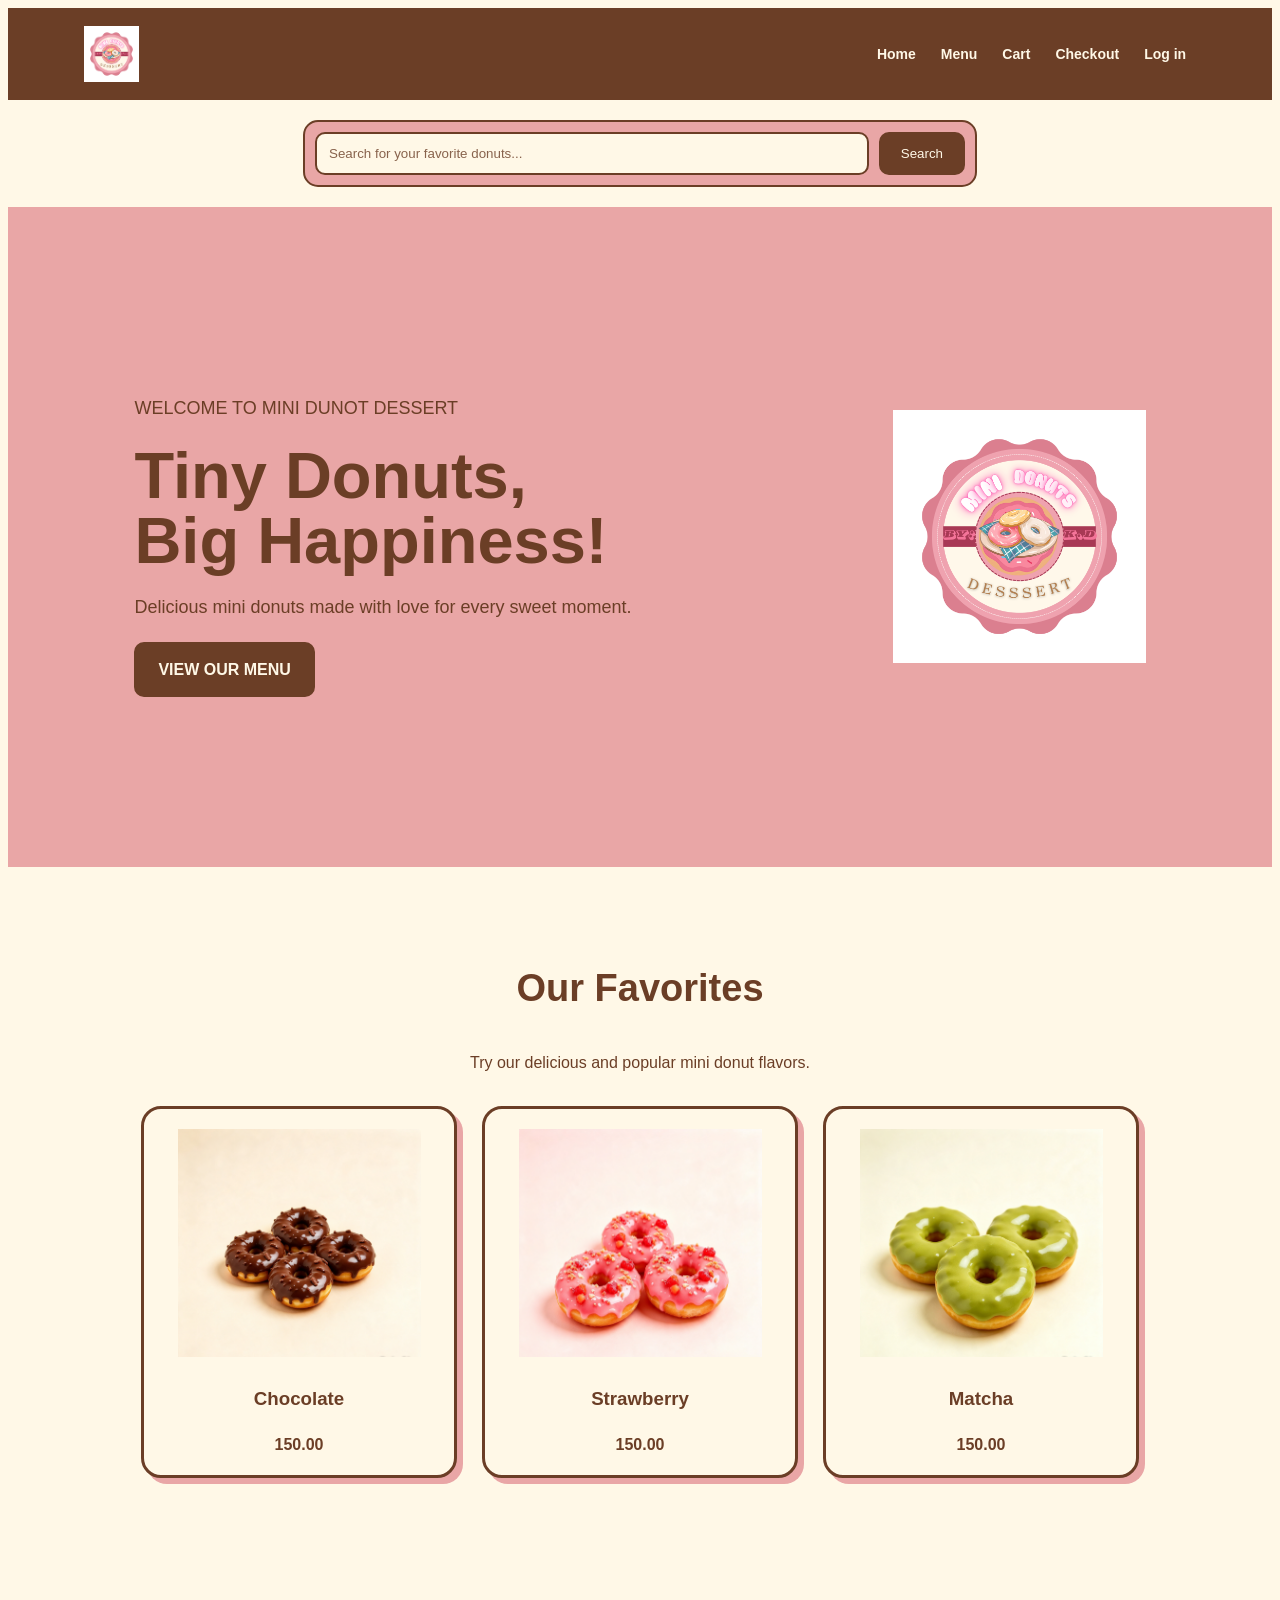
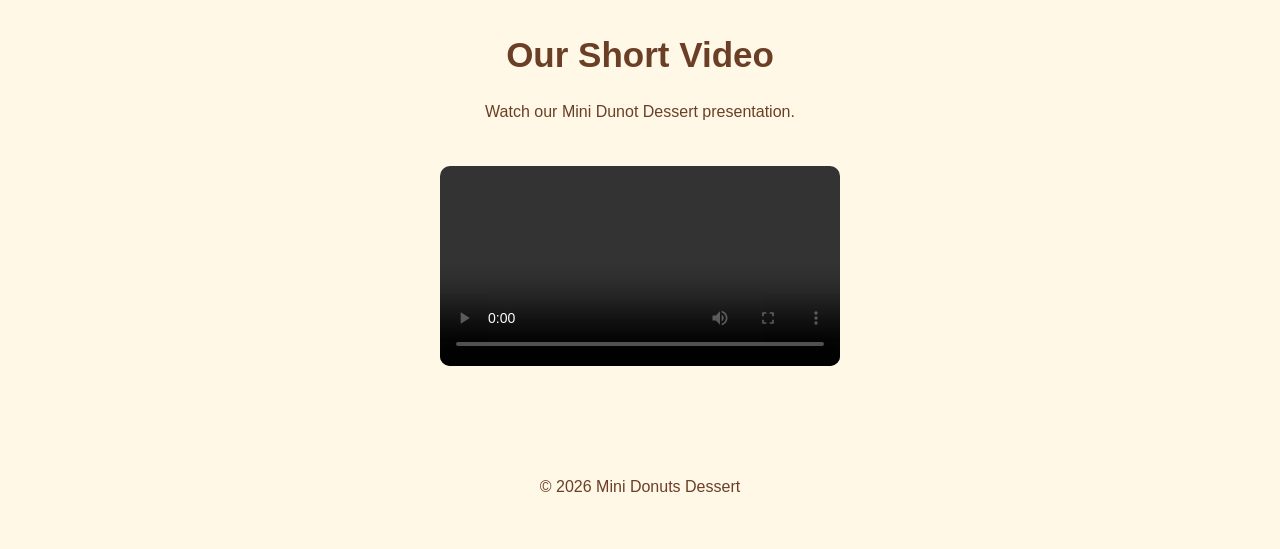
<file: index.html>
<!DOCTYPE html>
<html lang="en">
<head>
    <meta charset="UTF-8">
    <meta name="viewport" content="width=device-width, initial-scale=1.0">

    <title>Mini Donuts  Dessert</title>
    <link rel="stylesheet" href="style.css">
</head>

<body>

<header>

    <img src="logo.png" width="5%" height="5%">
    </div>

    <nav>
        <a href="index.html">Home</a>
        <a href="product.html">Menu</a>
        <a href="cart.html">Cart</a>
        <a href="checkout.html">Checkout</a>
         <a href="log in.html">Log in</a>
        
    </nav>

</header>
<section class="search-section">
    <form class="search-box" action="product.html" method="get">
        <input
            type="search"
            name="search"
            placeholder="Search for your favorite donuts..."
            aria-label="Search for donuts"
        >
        <button type="submit">Search</button>
    </form>
</section>

<section class="hero">

    <div class="hero-text">

        <p class="welcome">
            WELCOME TO MINI DUNOT DESSERT
        </p>

        <h1>
            Tiny Donuts,<br>
            Big Happiness!
        </h1>

        <p>
            Delicious mini donuts made with love
            for every sweet moment.
        </p>

        <a href="product.html" class="button">
            VIEW OUR MENU
        </a>

    </div>
<img src="logo.png" width="25%" height="25%">

</section>
<section class="section">

    <h2>Our Favorites</h2>

    <p class="subtitle">
        Try our delicious and popular mini donut flavors.
    </p>

    <div class="favorite-container">
        <div class="favorite-card">
            <img src="chocolate.png" width="90%" height="70%">

            <h3>Chocolate</h3>
        
            <strong>150.00</strong>

        </div>
        <div class="favorite-card">

         <img src="strawberry.png" width="90%" height="70%">
            <h3>Strawberry</h3>


            <strong>150.00</strong>

        </div>
        <div class="favorite-card">
          <img src="macha.png" width="90%" height="70%">

            <h3>Matcha</h3>
        
            <strong>150.00</strong>
        </div>
    </div>
</section>

<section class="video-section">

    <h2>Our Short Video</h2>

    <p>
        Watch our Mini Dunot Dessert presentation.
    </p>

    <video controls autoplay>

        <source
            src="donuts.mp4"
            type="video/mp4">
    </video>

</section>
<footer>

    <p>
        © 2026 Mini Donuts Dessert
    </p>

</footer>

</body>
</html>
</file>
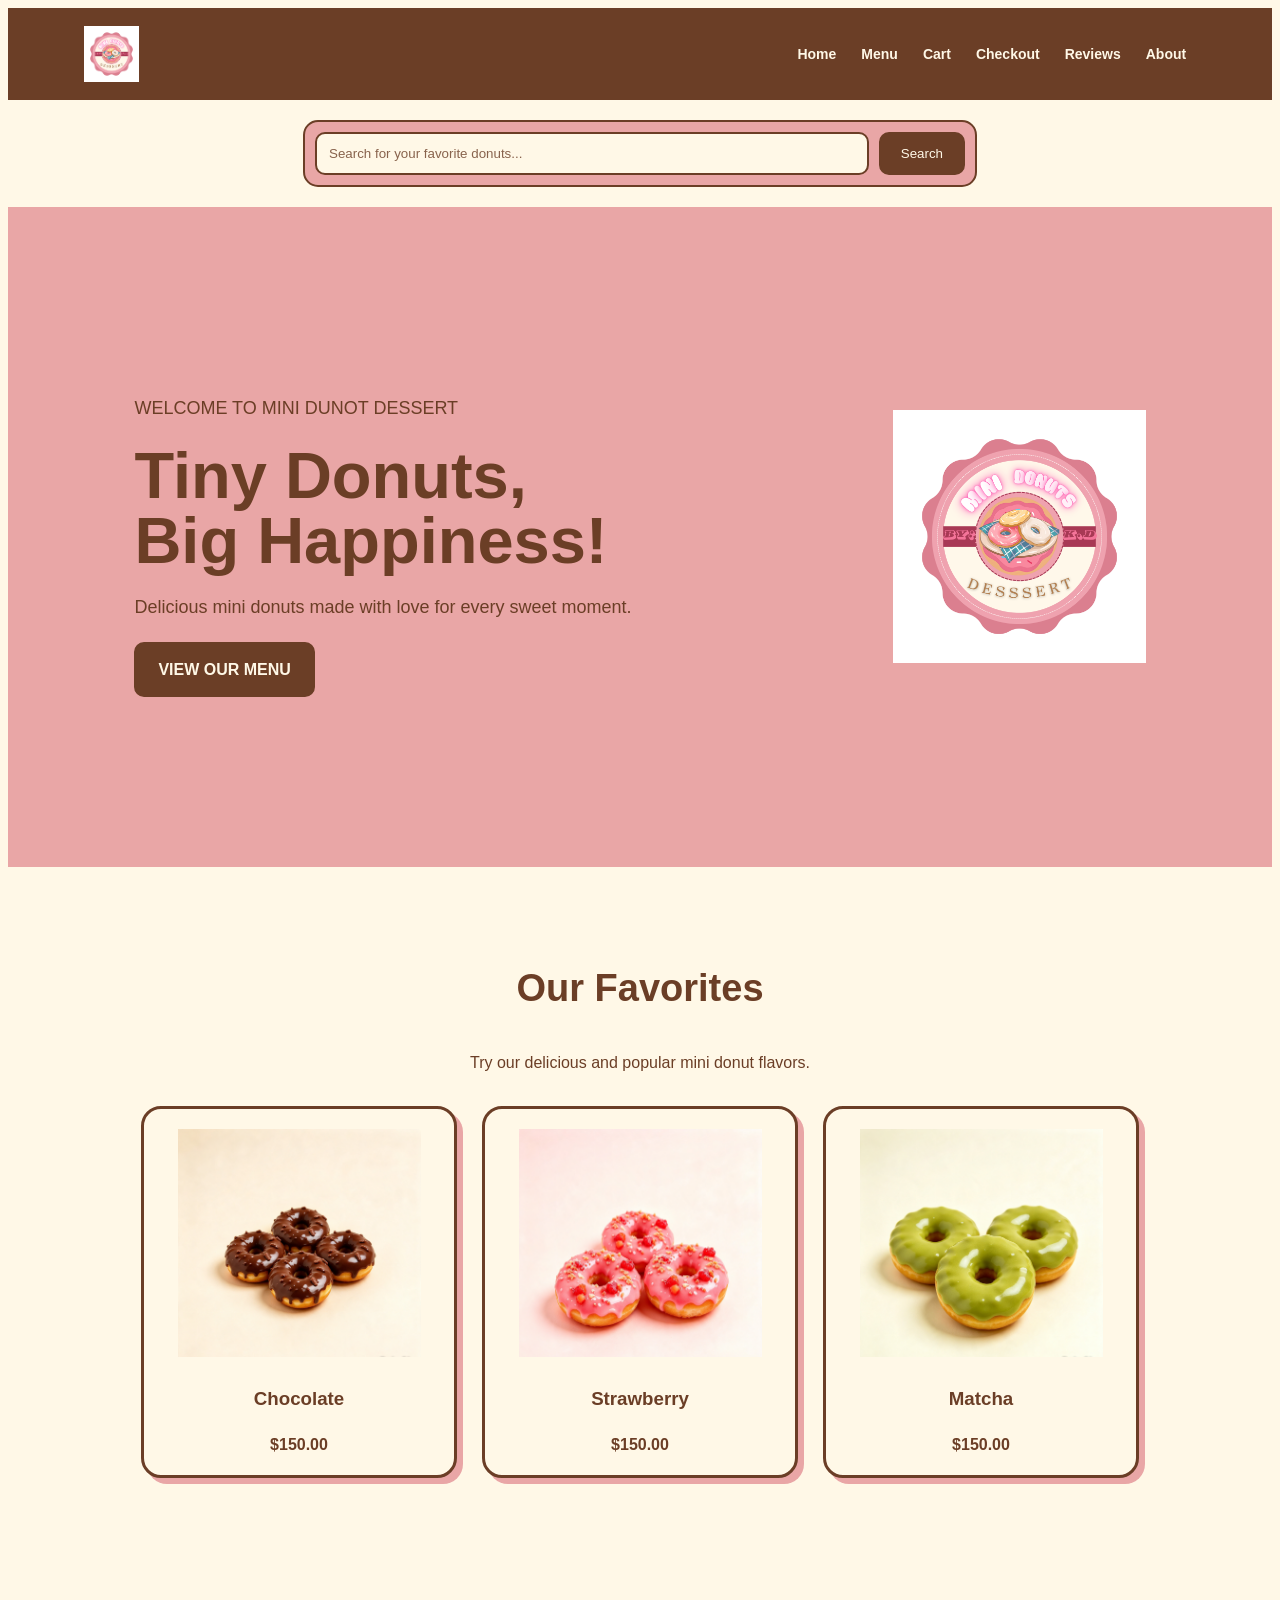
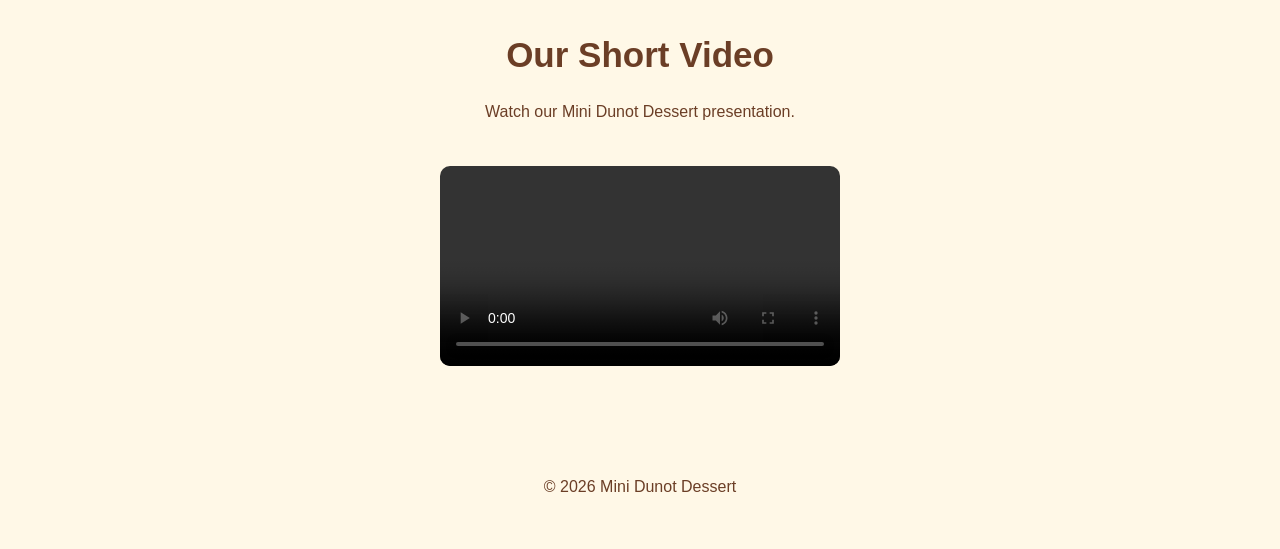
<file: DologuinBusinessWeb/index.html>
<!DOCTYPE html>
<html lang="en">
<head>
    <meta charset="UTF-8">
    <meta name="viewport" content="width=device-width, initial-scale=1.0">

    <title>Mini Dunot Dessert</title>

    <link rel="stylesheet" href="style.css">
</head>

<body>

<header>

    <img src="image/logo.png" width="5%" height="5%">
    </div>

    <nav>
        <a href="index.html">Home</a>
        <a href="product.html">Menu</a>
        <a href="cart.html">Cart</a>
        <a href="checkout.html">Checkout</a>
        <a href="review.html">Reviews</a>
        <a href="about.html">About</a>
        
    </nav>

</header>
<section class="search-section">
    <form class="search-box" action="product.html" method="get">
        <input
            type="search"
            name="search"
            placeholder="Search for your favorite donuts..."
            aria-label="Search for donuts"
        >
        <button type="submit">Search</button>
    </form>
</section>

<section class="hero">

    <div class="hero-text">

        <p class="welcome">
            WELCOME TO MINI DUNOT DESSERT
        </p>

        <h1>
            Tiny Donuts,<br>
            Big Happiness!
        </h1>

        <p>
            Delicious mini donuts made with love
            for every sweet moment.
        </p>

        <a href="product.html" class="button">
            VIEW OUR MENU
        </a>

    </div>
<img src="image/logo.png" width="25%" height="25%">

</section>
<section class="section">

    <h2>Our Favorites</h2>

    <p class="subtitle">
        Try our delicious and popular mini donut flavors.
    </p>

    <div class="favorite-container">
        <div class="favorite-card">
            <img src="image/chocolate.png" width="90%" height="70%">

            <h3>Chocolate</h3>
        
            <strong>$150.00</strong>

        </div>
        <div class="favorite-card">

         <img src="image/strawberry.png" width="90%" height="70%">
            <h3>Strawberry</h3>


            <strong>$150.00</strong>

        </div>
        <div class="favorite-card">
          <img src="image/macha.png" width="90%" height="70%">

            <h3>Matcha</h3>
        
            <strong>$150.00</strong>
        </div>
    </div>
</section>

<section class="video-section">

    <h2>Our Short Video</h2>

    <p>
        Watch our Mini Dunot Dessert presentation.
    </p>

    <video controls autoplay>

        <source
            src="video/donuts.mp4"
            type="video/mp4">
    </video>

</section>
<footer>

    <p>
        © 2026 Mini Dunot Dessert
    </p>

</footer>

</body>
</html>
</file>
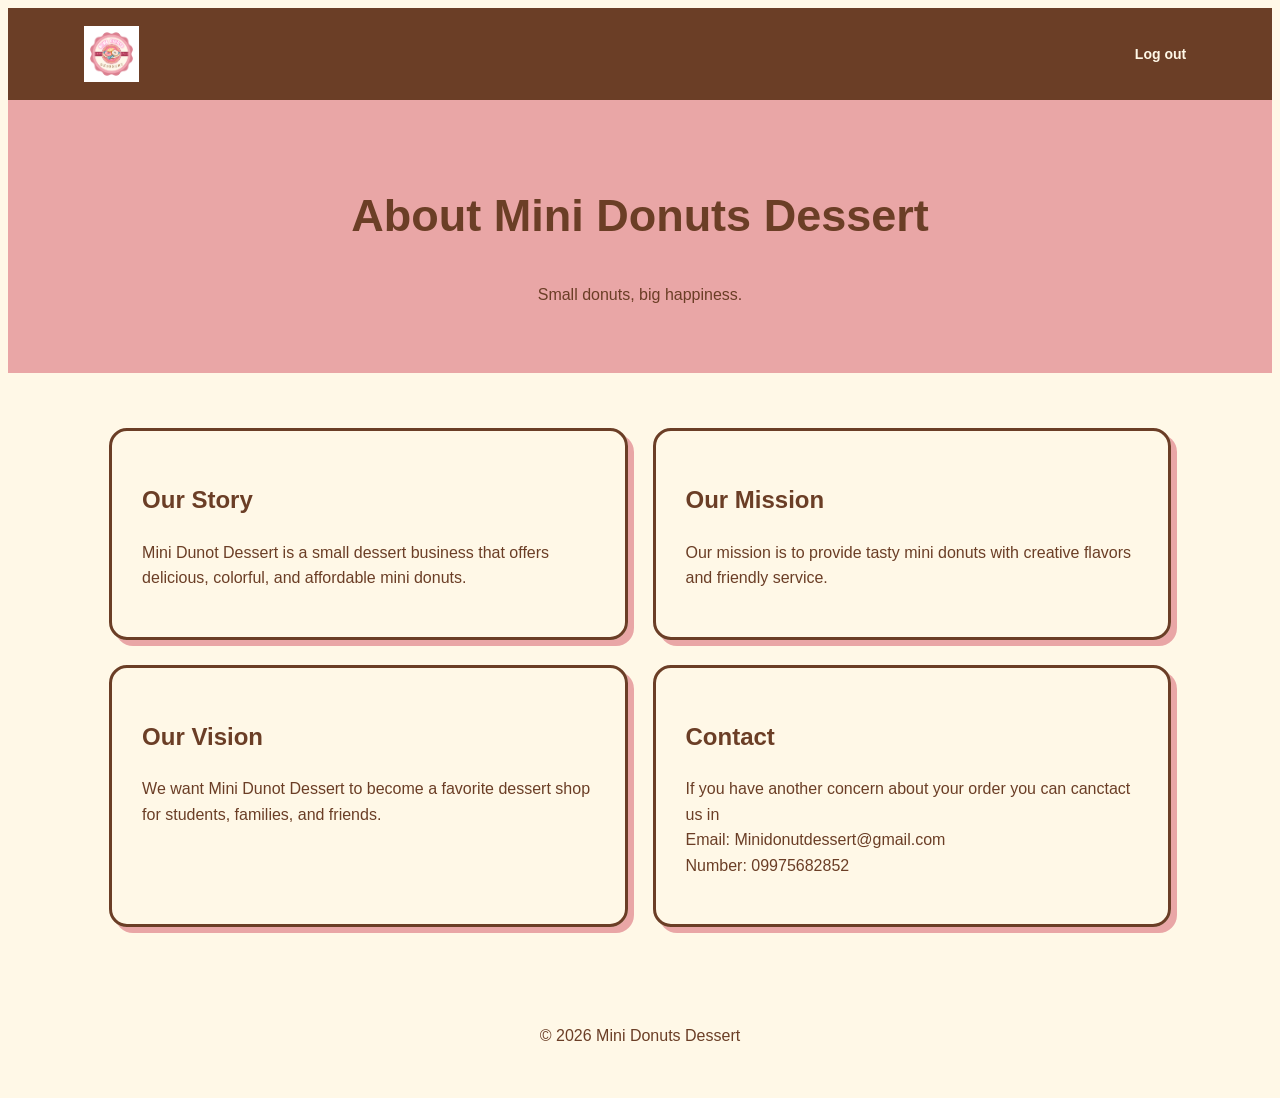
<file: about.html>
<!DOCTYPE html>
<html lang="en">
<head>
    <meta charset="UTF-8">
    <meta name="viewport" content="width=device-width, initial-scale=1.0">
    <title> Mini Donuts  Dessert</title>
    <link rel="stylesheet"
          href="style.css">
</head>
<body>
<header>

   <img src="logo.png" width="5%" height="5%">
    <nav>

        <a href="index.html">Log out</a>
    </nav>

</header>

<div class="page-title">

    <h1>About Mini Donuts  Dessert</h1>

    <p>Small donuts, big happiness.</p>

</div>

<section class="about">
    <div class="about-card">
        <h2>Our Story</h2>
        <p>
            Mini Dunot Dessert is a small dessert
            business that offers delicious,
            colorful, and affordable mini donuts.
        </p>

    </div>
    <div class="about-card">
        <h2>Our Mission</h2>
        <p>
            Our mission is to provide tasty mini
            donuts with creative flavors and
            friendly service.
        </p>
    </div>

    <div class="about-card">
        <h2>Our Vision</h2>
        <p>
            We want Mini Dunot Dessert to become
            a favorite dessert shop for students,
            families, and friends.
        </p>

    </div>

    <div class="about-card">
        <h2>Contact</h2>

        <p>
            If you have another concern about your order you can canctact us in
           <br>Email: Minidonutdessert@gmail.com</br>
            Number: 09975682852
        </p>

    </div>

</section>
<footer>

    <p>
        © 2026 Mini Donuts  Dessert
    </p>

</footer>

</body>
</html>
</file>
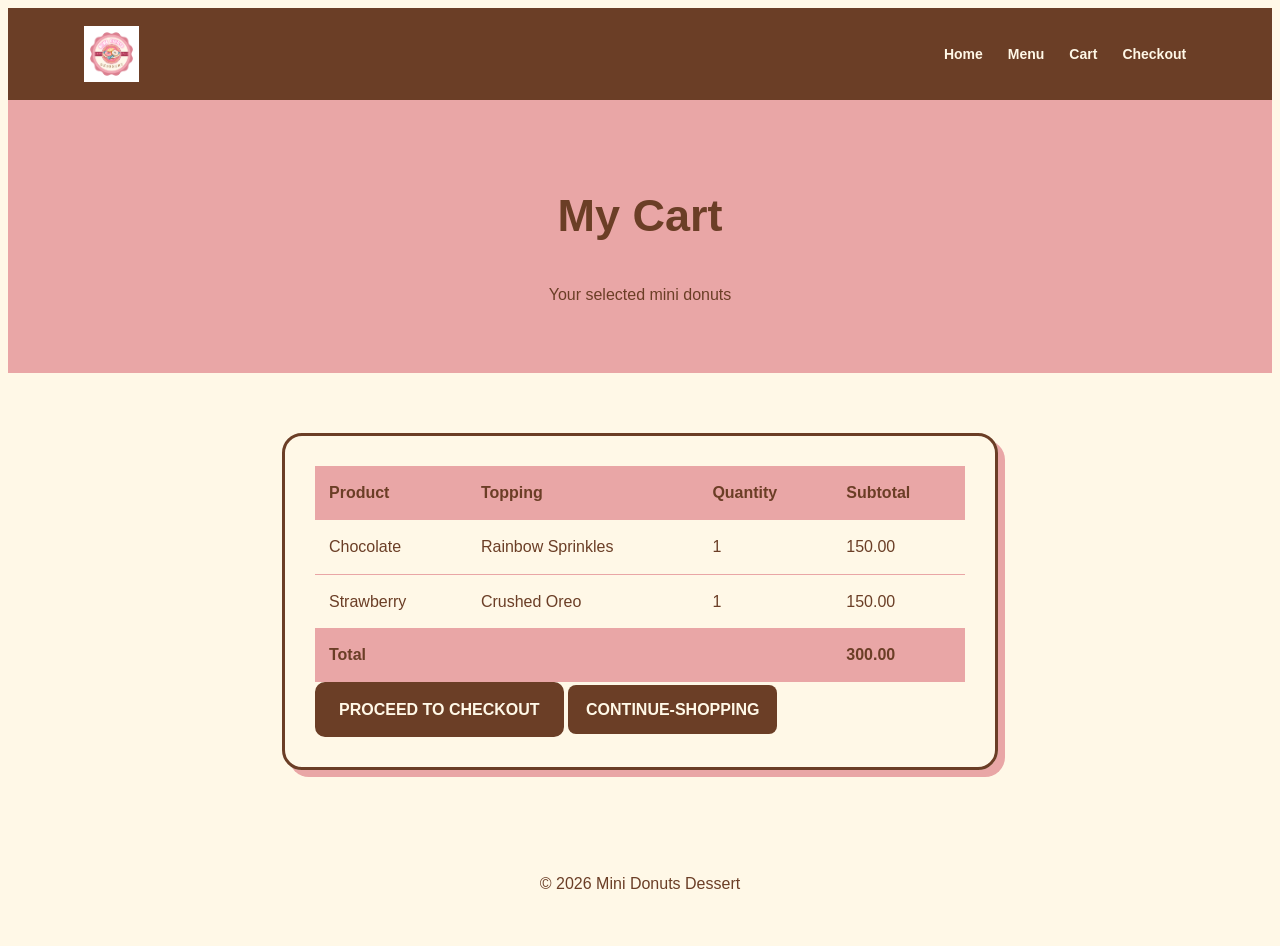
<file: cart.html>
<!DOCTYPE html>
<html lang="en">
<head>
    <meta charset="UTF-8">
    <meta name="viewport"
          content="width=device-width, initial-scale=1.0">
    <title> Mini Donuts Dessert</title>
    <link rel="stylesheet"
          href="style.css">

</head>

<body>

<header>

    <img src="logo.png" width="5%" height="5%">

    <nav>

        <a href="index.html">Home</a>
        <a href="product.html">Menu</a>
        <a href="cart.html">Cart</a>
        <a href="checkout.html">Checkout</a>
       

    </nav>

</header>


<div class="page-title">

    <h1>My Cart</h1>

    <p>Your selected mini donuts</p>

</div>

<section class="cart-box">
    <div class="table-wrap">
            <table>
                <thead>
                    <tr>
                        <th>Product</th>
                        <th>Topping</th>
                        <th>Quantity</th>
                        <th>Subtotal</th>
                    </tr>
                </thead>
                <tbody>
                    <tr>
                        <td>Chocolate</td>
                        <td> Rainbow Sprinkles</td>
                        <td>1</td>
                        <td>150.00</td>
                    </tr>
                    <tr>
                        <td>Strawberry</td>
                        <td>Crushed Oreo</td>
                        <td>1</td>
                        <td>150.00</td>
                    </tr>
                </tbody>
                <tfoot>
                    <tr>
                        <th colspan="3">Total</th>
                        <th>300.00</th>
                    </tr>
                </tfoot>
            </table>
        </div>


    </div>
    <a href="checkout.html"
       class="button">

       PROCEED TO CHECKOUT

    </a>
<a href="product.html" class="continue-shopping">CONTINUE-SHOPPING</a>
</section>
<footer>

    <p>
        © 2026 Mini Donuts Dessert
    </p>

</footer>

</body>
</html>
</file>
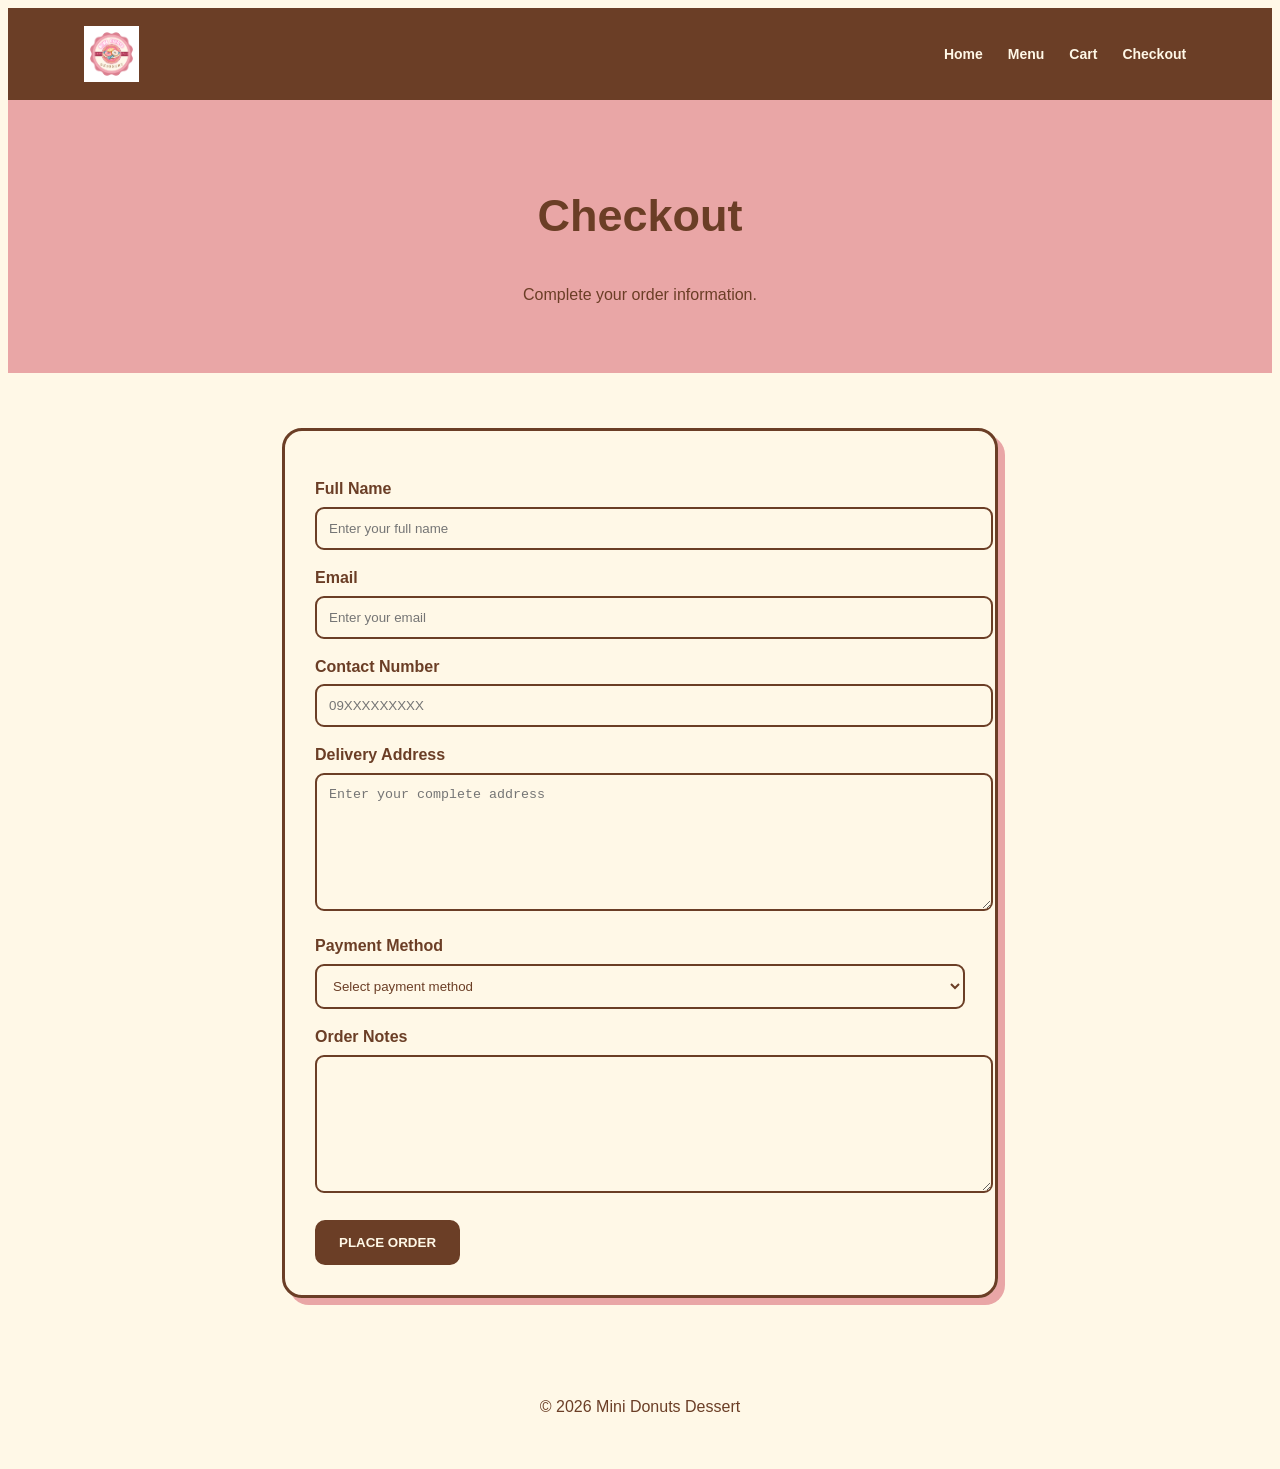
<file: checkout.html>
<!DOCTYPE html>
<html lang="en">
<head>
    <meta charset="UTF-8">
    <meta name="viewport"
          content="width=device-width, initial-scale=1.0">
    <title>Mini Donuts  Dessert</title>

    <link rel="stylesheet"
          href="style.css">
</head>
<body>
<header>

    <img src="logo.png" width="5%" height="5%">

    <nav>
        <a href="index.html">Home</a>
        <a href="product.html">Menu</a>
        <a href="cart.html">Cart</a>
        <a href="checkout.html">Checkout</a>
        
    </nav>

</header>


<div class="page-title">

    <h1>Checkout</h1>

    <p>Complete your order information.</p>

</div>
<section class="form-box">

    <form action="review.html">

        <label>
            Full Name
        </label>

        <input type="text"
               placeholder="Enter your full name"
               required>

        <label>
            Email
        </label>

        <input type="email"
               placeholder="Enter your email"
               required>

        <label>
            Contact Number
        </label>

        <input type="tel"
               placeholder="09XXXXXXXXX"
               required>


        <label>
            Delivery Address
        </label>

        <textarea
            placeholder="Enter your complete address"
            required></textarea>

        <label>
            Payment Method
        </label>

        <select required>

            <option value="">
                Select payment method
            </option>

            <option>
                Cash on Delivery
            </option>

            <option>
                GCash
            </option>

            <option>
                Bank Transfer
            </option>

        </select>


        <label>
            Order Notes
        </label>

        <textarea
            placeholder="Optional notes">
        </textarea>
        <button type="submit"
                class="button">

            PLACE ORDER

        </button>

    </form>
</section>
<footer>

    <p>
        © 2026 Mini Donuts  Dessert
    </p>

</footer>

</body>
</html>
</file>
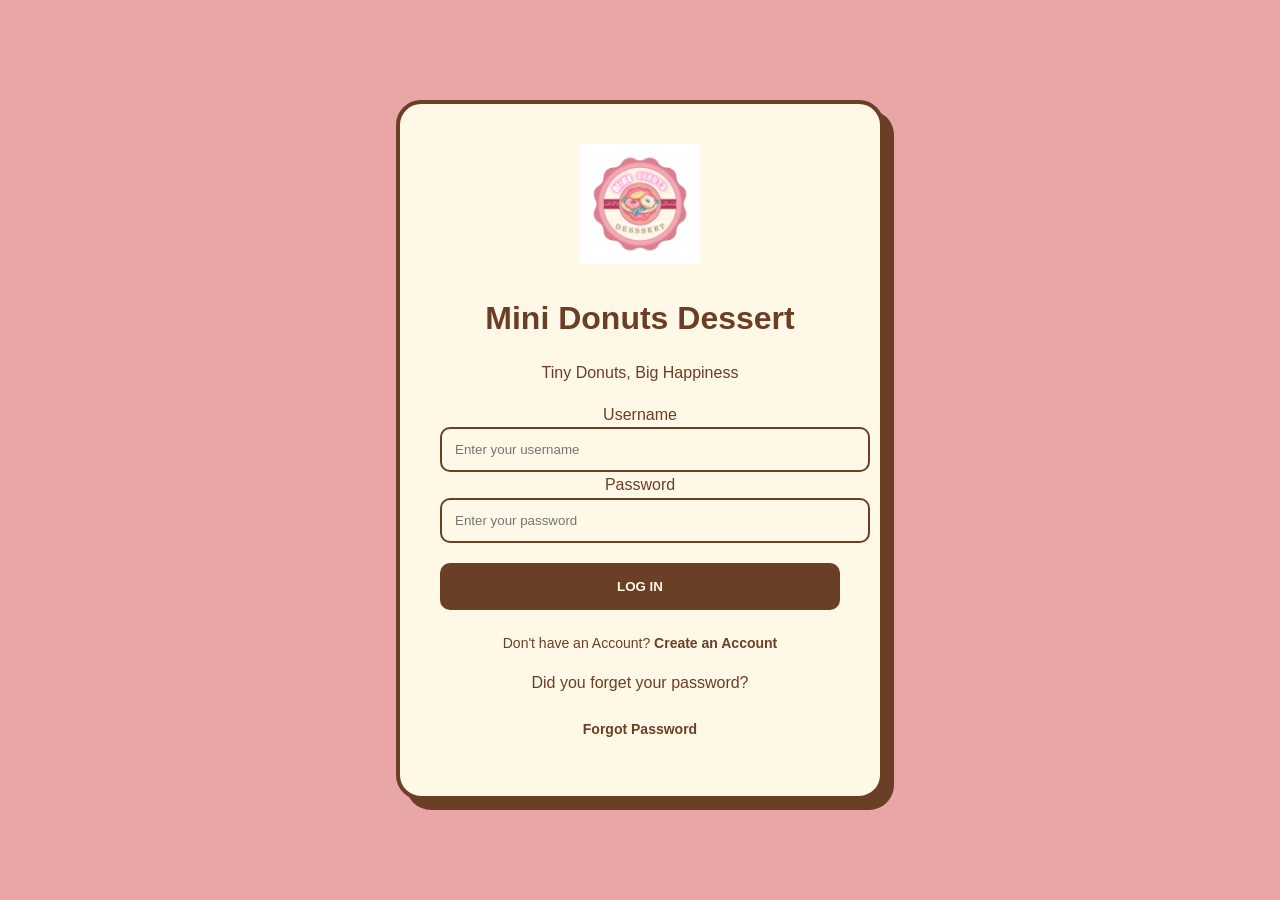
<file: log in.html>
<!DOCTYPE html>
<html lang="en">
<head>
    <meta charset="UTF-8">
    <meta name="viewport" content="width=device-width, initial-scale=1.0">
    <title> Mini Donuts  Dessert</title>
    <link rel="stylesheet" href="style.css">
</head>

<body class="login-page">
    
    <div class="login-box">

        <img src="logo.png" width="30%" height="30%">
        <h1>Mini Donuts Dessert</h1>
        <p>Tiny Donuts, Big Happiness</p>

        <form action="index.html">
            <label>Username</label>
            <input type="text" placeholder="Enter your username" required>

            <label>Password</label>
            <input type="password" placeholder="Enter your password" required>
            

            <button type="submit">LOG IN</button>

        </form>
        <p class="create">
            Don't have an Account?
    <a href="create-account.html">Create an Account</a>
    <p>Did you forget your password?
        <p class="create">
    <a href="create-account.html">Forgot Password</a></p>
        </p>
        </p>
        

    </div>

</body>
</html>
</file>
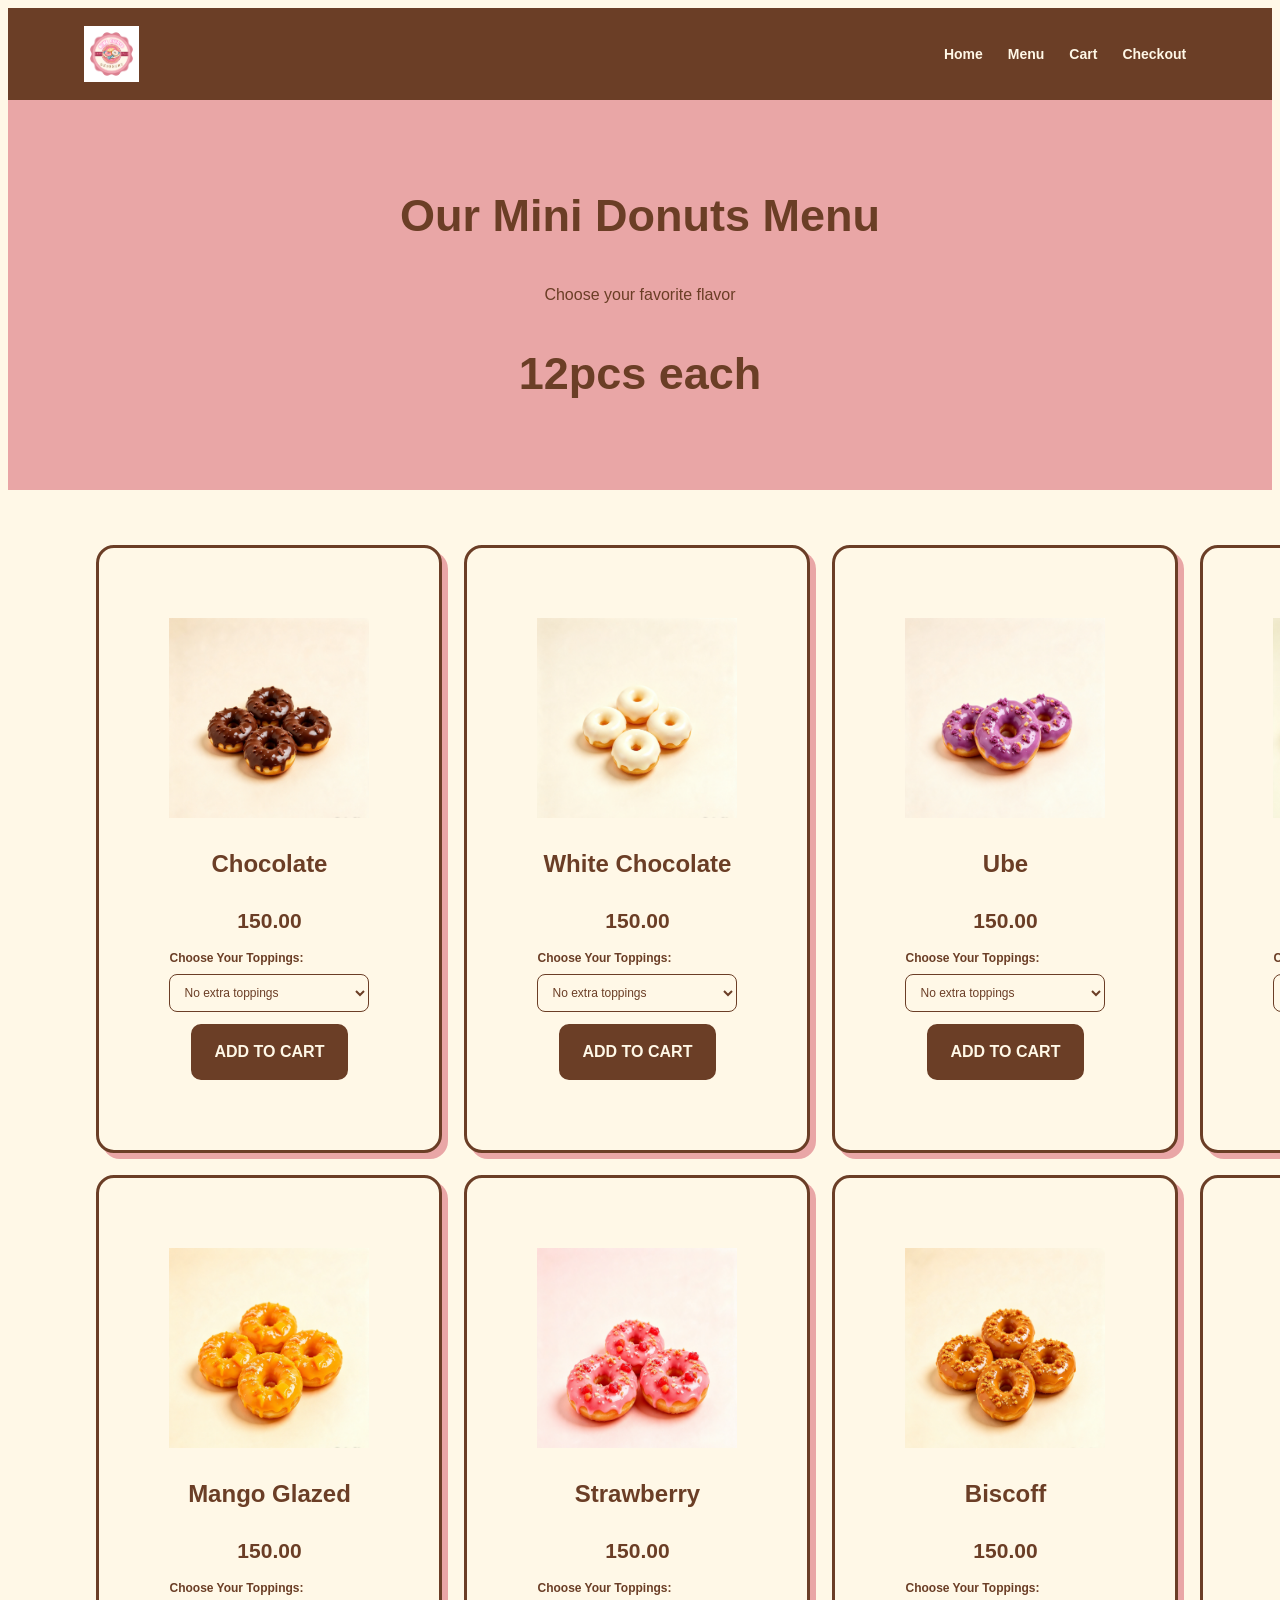
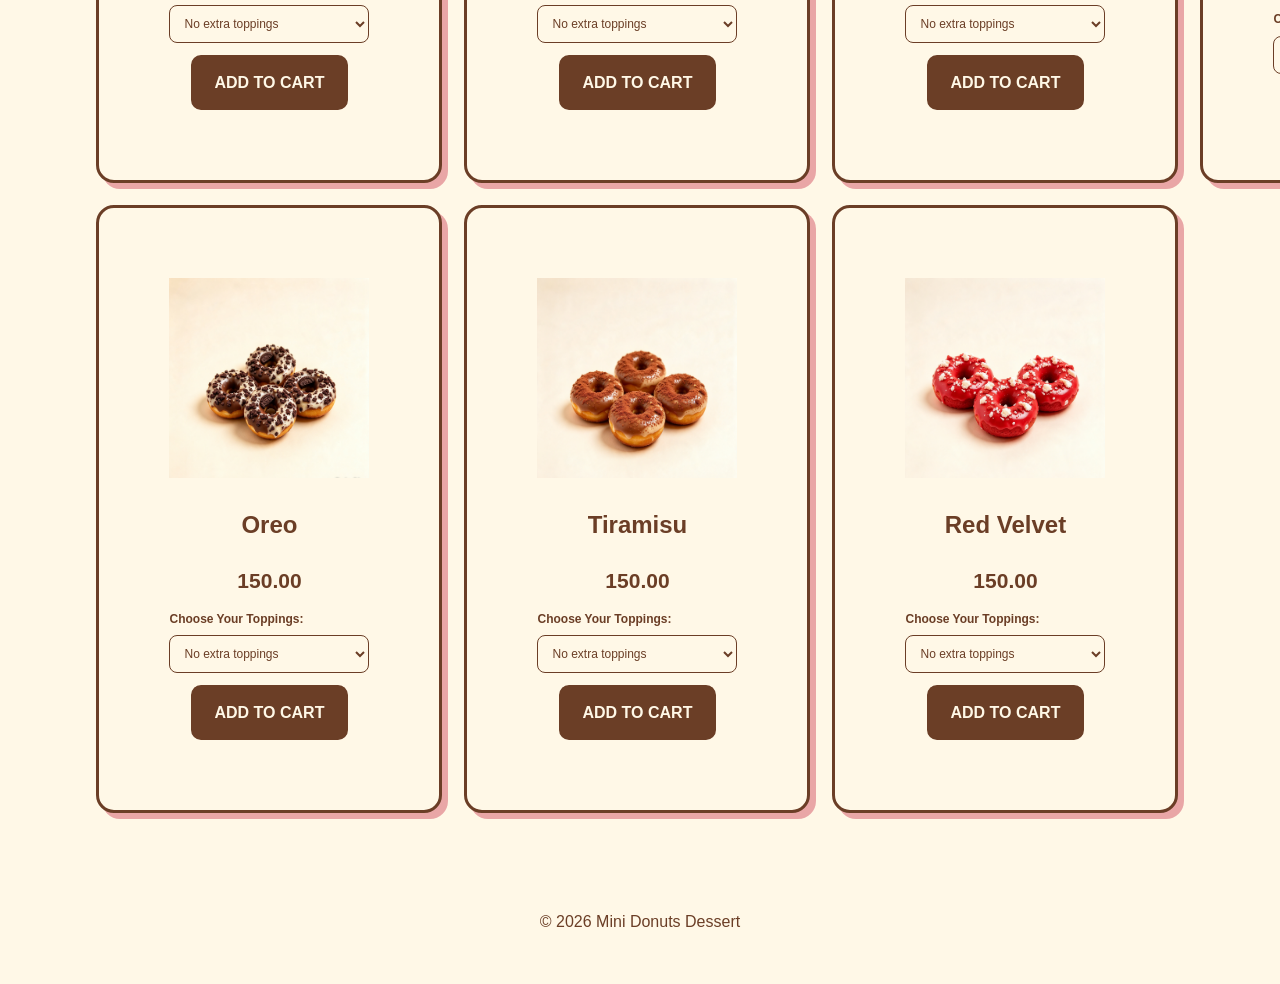
<file: product.html>
<!DOCTYPE html>
<html lang="en">
<head>

    <meta charset="UTF-8">

    <meta name="viewport"
          content="width=device-width, initial-scale=1.0">

    <title>Mini Donuts  Dessert</title>

    <link rel="stylesheet"
          href="style.css">

</head>

<body>

<header>

    <img src="logo.png" width="5%" height="5%">
    <nav>

        <a href="index.html">Home</a>
        <a href="product.html">Menu</a>
        <a href="cart.html">Cart</a>
        <a href="checkout.html">Checkout</a>
        
    </nav>

</header>


<div class="page-title">

    <h1>Our Mini Donuts Menu</h1>
    <p>
        Choose your favorite flavor
    </p>
<h1>12pcs each</h1>
</div>

<section class="products">
    <div class="product-card">
        <img src="chocolate.png" width="200px" height="200px">
        <h2>Chocolate</h2>
        <h3>150.00</h3>
        <div class="topping-options">
    <label for="toppings-chocolate">Choose Your Toppings:</label>
    <select id="toppings-chocolate" name="toppings-chocolate">
        <option value="none">No extra toppings</option>
        <option value="sprinkles">Rainbow Sprinkles</option>
        <option value="oreo">Crushed Oreo</option>
        <option value="marshmallows">Mini Marshmallows</option>
        <option value="chips">Mini Chocolate Chips</option>
        <option value="kisses">Chocolate Kisses</option>
        <option value="drizzle">Chocolate Drizzle</option>
    </select>
</div>

        <a href="cart.html"
           class="button">
            ADD TO CART
        </a>

    </div>

    <div class="product-card">
      <img src="white chocolate.png"  width="200px" height="200px">

        <h2>White Chocolate</h2>

        <h3>150.00</h3>
          <div class="topping-options">
    <label for="toppings-chocolate">Choose Your Toppings:</label>
    <select id="toppings-chocolate" name="toppings-chocolate">
        <option value="none">No extra toppings</option>
        <option value="sprinkles">Rainbow Sprinkles</option>
        <option value="oreo">Crushed Oreo</option>
        <option value="marshmallows">Mini Marshmallows</option>
        <option value="chips">Mini Chocolate Chips</option>
        <option value="kisses">Chocolate Kisses</option>
        <option value="drizzle">Chocolate Drizzle</option>
    </select>
</div>

        <a href="cart.html"
           class="button">
            ADD TO CART
        </a>

    </div>

    <div class="product-card">
        <img src="ube.png" width="200px" height="200px"> 

        <h2>Ube</h2>
        <h3>150.00</h3>
           <div class="topping-options">
    <label for="toppings-chocolate">Choose Your Toppings:</label>
    <select id="toppings-chocolate" name="toppings-chocolate">
        <option value="none">No extra toppings</option>
        <option value="sprinkles">Rainbow Sprinkles</option>
        <option value="oreo">Crushed Oreo</option>
        <option value="marshmallows">Mini Marshmallows</option>
        <option value="chips">Mini Chocolate Chips</option>
        <option value="kisses">Chocolate Kisses</option>
        <option value="drizzle">Chocolate Drizzle</option>
    </select>
</div>

        <a href="cart.html"
           class="button">
            ADD TO CART
        </a>

    </div>
    <div class="product-card">

      <img src="macha.png" width="200px" height="200px">
        <h2>Matcha</h2>

        <h3>150.00</h3>
          <div class="topping-options">
    <label for="toppings-chocolate">Choose Your Toppings:</label>
    <select id="toppings-chocolate" name="toppings-chocolate">
        <option value="none">No extra toppings</option>
        <option value="sprinkles">Rainbow Sprinkles</option>
        <option value="oreo">Crushed Oreo</option>
        <option value="marshmallows">Mini Marshmallows</option>
        <option value="chips">Mini Chocolate Chips</option>
        <option value="kisses">Chocolate Kisses</option>
        <option value="drizzle">Chocolate Drizzle</option>
    </select>
</div>

        <a href="cart.html"
           class="button">
            ADD TO CART
        </a>

    </div>

    <div class="product-card">
       <img src="manga .png" width="200px" height="200px">
        <h2>Mango Glazed</h2>
      <h3>150.00</h3>
       <div class="topping-options">
    <label for="toppings-chocolate">Choose Your Toppings:</label>
    <select id="toppings-chocolate" name="toppings-chocolate">
        <option value="none">No extra toppings</option>
        <option value="sprinkles">Rainbow Sprinkles</option>
        <option value="oreo">Crushed Oreo</option>
        <option value="marshmallows">Mini Marshmallows</option>
        <option value="chips">Mini Chocolate Chips</option>
        <option value="kisses">Chocolate Kisses</option>
        <option value="drizzle">Chocolate Drizzle</option>
    </select>
</div>

        <a href="cart.html"
           class="button">
            ADD TO CART
        </a>

    </div>
    <div class="product-card">
       <img src="strawberry.png" width="200px" height="200px">
        <h2>Strawberry</h2>

        <h3>150.00</h3>
           <div class="topping-options">
    <label for="toppings-chocolate">Choose Your Toppings:</label>
    <select id="toppings-chocolate" name="toppings-chocolate">
        <option value="none">No extra toppings</option>
        <option value="sprinkles">Rainbow Sprinkles</option>
        <option value="oreo">Crushed Oreo</option>
        <option value="marshmallows">Mini Marshmallows</option>
        <option value="chips">Mini Chocolate Chips</option>
        <option value="kisses">Chocolate Kisses</option>
        <option value="drizzle">Chocolate Drizzle</option>
    </select>
</div>

        <a href="cart.html"
           class="button">
            ADD TO CART
        </a>

    </div>

    <div class="product-card">
       <img src="biscoff.png" width="200px" height="200px">
        <h2>Biscoff</h2>

        <h3>150.00</h3>
         <div class="topping-options">
    <label for="toppings-chocolate">Choose Your Toppings:</label>
    <select id="toppings-chocolate" name="toppings-chocolate">
        <option value="none">No extra toppings</option>
        <option value="sprinkles">Rainbow Sprinkles</option>
        <option value="oreo">Crushed Oreo</option>
        <option value="marshmallows">Mini Marshmallows</option>
        <option value="chips">Mini Chocolate Chips</option>
        <option value="kisses">Chocolate Kisses</option>
        <option value="drizzle">Chocolate Drizzle</option>
    </select>
</div>

        <a href="cart.html"
           class="button">
            ADD TO CART
        </a>

    </div>

    <div class="product-card"> 
        <img src="kitkat.png" width="50%" height="50%">
        <h2>KitKat</h2>

        <h3>150.00</h3>
            <div class="topping-options">
    <label for="toppings-chocolate">Choose Your Toppings:</label>
    <select id="toppings-chocolate" name="toppings-chocolate">
        <option value="none">No extra toppings</option>
        <option value="sprinkles">Rainbow Sprinkles</option>
        <option value="oreo">Crushed Oreo</option>
        <option value="marshmallows">Mini Marshmallows</option>
        <option value="chips">Mini Chocolate Chips</option>
        <option value="kisses">Chocolate Kisses</option>
        <option value="drizzle">Chocolate Drizzle</option>
    </select>
</div>

        <a href="cart.html"
           class="button">
            ADD TO CART
        </a>

    </div>

    <div class="product-card">
        <img src="oreo.png" width="200px" height="200px">
        <h2>Oreo</h2>

        <h3>150.00</h3>
             <div class="topping-options">
    <label for="toppings-chocolate">Choose Your Toppings:</label>
    <select id="toppings-chocolate" name="toppings-chocolate">
        <option value="none">No extra toppings</option>
        <option value="sprinkles">Rainbow Sprinkles</option>
        <option value="oreo">Crushed Oreo</option>
        <option value="marshmallows">Mini Marshmallows</option>
        <option value="chips">Mini Chocolate Chips</option>
        <option value="kisses">Chocolate Kisses</option>
        <option value="drizzle">Chocolate Drizzle</option>
    </select>
</div>
        <a href="cart.html"
           class="button">
            ADD TO CART
        </a>

    </div>

    <div class="product-card">
        <img src="tiramisu.png" width="200px" height="200px">
        <h2>Tiramisu</h2>

        <h3>150.00</h3>
            <div class="topping-options">
    <label for="toppings-chocolate">Choose Your Toppings:</label>
    <select id="toppings-chocolate" name="toppings-chocolate">
        <option value="none">No extra toppings</option>
        <option value="sprinkles">Rainbow Sprinkles</option>
        <option value="oreo">Crushed Oreo</option>
        <option value="marshmallows">Mini Marshmallows</option>
        <option value="chips">Mini Chocolate Chips</option>
        <option value="kisses">Chocolate Kisses</option>
        <option value="drizzle">Chocolate Drizzle</option>
    </select>
</div>
        <a href="cart.html"
           class="button">
            ADD TO CART
        </a>

    </div>

    <div class="product-card">
       <img src="red velvet.png" width="200px" height="200px">
        <h2>Red Velvet</h2>

        <h3>150.00</h3>
          <div class="topping-options">
    <label for="toppings-chocolate">Choose Your Toppings:</label>
    <select id="toppings-chocolate" name="toppings-chocolate">
        <option value="none">No extra toppings</option>
        <option value="sprinkles">Rainbow Sprinkles</option>
        <option value="oreo">Crushed Oreo</option>
        <option value="marshmallows">Mini Marshmallows</option>
        <option value="chips">Mini Chocolate Chips</option>
        <option value="kisses">Chocolate Kisses</option>
        <option value="drizzle">Chocolate Drizzle</option>
    </select>
</div>
        <a href="cart.html"
           class="button">
            ADD TO CART
        </a>
    </div>

</section>

<footer>

    <p>
        © 2026 Mini Donuts Dessert
    </p>

</footer>

</body>
</html>
</file>
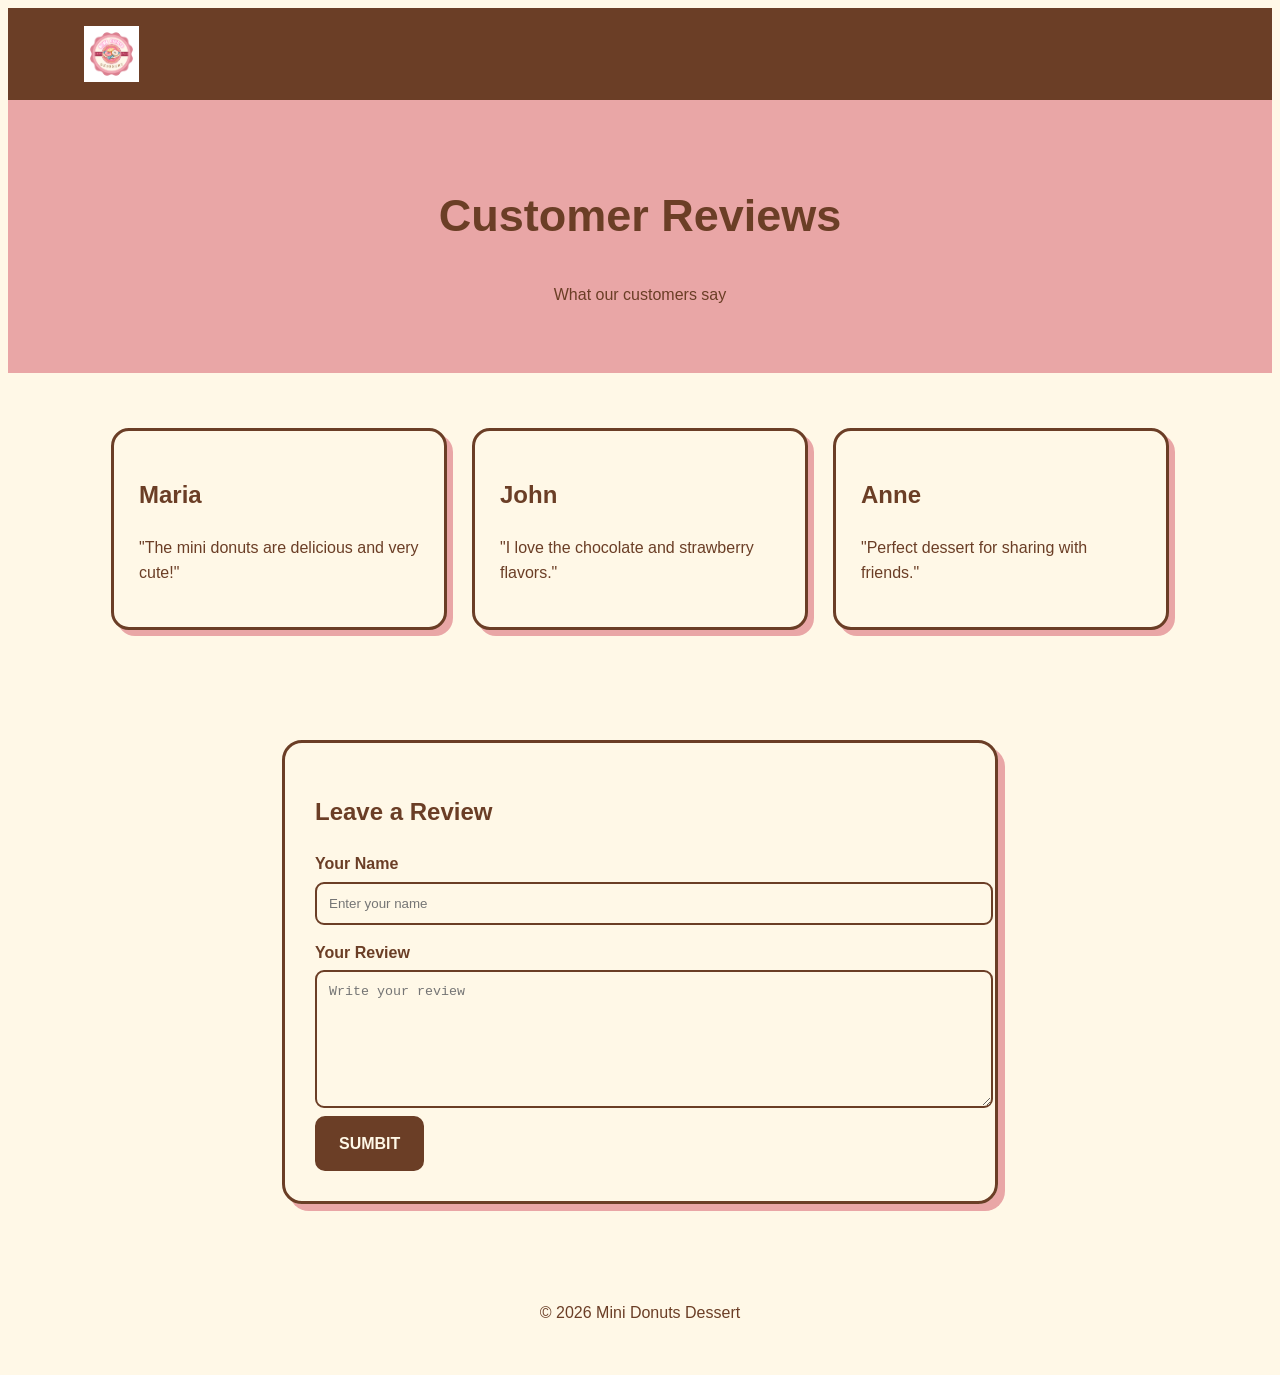
<file: review.html>
<!DOCTYPE html>
<html lang="en">
<head>
    <meta charset="UTF-8">
    <meta name="viewport"
          content="width=device-width, initial-scale=1.0">
    <title> Mini Donuts  Dessert</title>
    <link rel="stylesheet"
          href="style.css">
</head>
<body>
<header>

   <img src="logo.png" width="5%" height="5%">
    
</header>

<div class="page-title">
    <h1>Customer Reviews</h1>
    <p>What our customers say</p>
</div>

<section class="reviews">

    <div class="review-card">

        <h2>Maria</h2>

        <p>
            "The mini donuts are delicious
            and very cute!"
        </p>

    </div>


    <div class="review-card">

        <h2>John </h2>

        <p>
            "I love the chocolate and
            strawberry flavors."
        </p>

    </div>


    <div class="review-card">

        <h2>Anne </h2>

        <p>
            "Perfect dessert for sharing
            with friends."
        </p>

    </div>

</section>


<section class="form-box">

    <h2>Leave a Review</h2>

    <form action="review.html">

        <label>Your Name</label>

        <input type="text"
               placeholder="Enter your name"
               required>

        <label>Your Review</label>

        <textarea
            placeholder="Write your review"
            required></textarea>

    
                <a href="about.html"
           class="button">
            SUMBIT
        </a>

    </form>

</section>


<footer>

    <p>
        © 2026 Mini Donuts Dessert
    </p>

</footer>

</body>
</html>
</file>
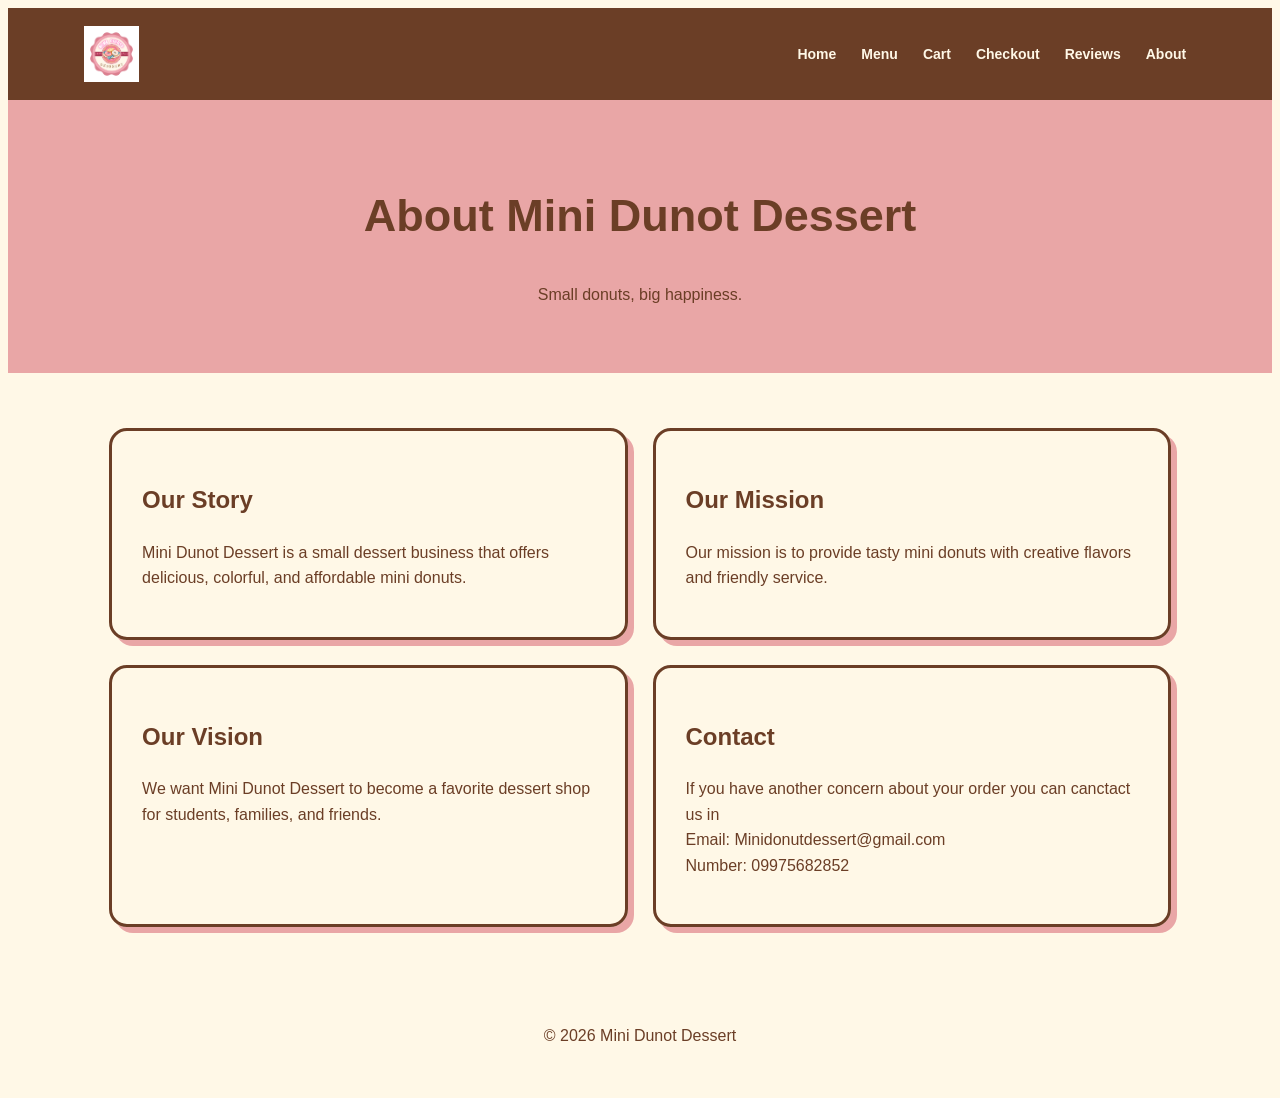
<file: DologuinBusinessWeb/about.html>
<!DOCTYPE html>
<html lang="en">
<head>
    <meta charset="UTF-8">
    <meta name="viewport" content="width=device-width, initial-scale=1.0">
    <title> Mini Dunot Dessert</title>
    <link rel="stylesheet"
          href="style.css">
</head>
<body>
<header>

   <img src="image/logo.png" width="5%" height="5%">
    <nav>

        <a href="index.html">Home</a>
        <a href="product.html">Menu</a>
        <a href="cart.html">Cart</a>
        <a href="checkout.html">Checkout</a>
        <a href="review.html">Reviews</a>
        <a href="about.html">About</a>
    </nav>

</header>

<div class="page-title">

    <h1>About Mini Dunot Dessert</h1>

    <p>Small donuts, big happiness.</p>

</div>

<section class="about">
    <div class="about-card">
        <h2>Our Story</h2>
        <p>
            Mini Dunot Dessert is a small dessert
            business that offers delicious,
            colorful, and affordable mini donuts.
        </p>

    </div>
    <div class="about-card">
        <h2>Our Mission</h2>
        <p>
            Our mission is to provide tasty mini
            donuts with creative flavors and
            friendly service.
        </p>
    </div>

    <div class="about-card">
        <h2>Our Vision</h2>
        <p>
            We want Mini Dunot Dessert to become
            a favorite dessert shop for students,
            families, and friends.
        </p>

    </div>

    <div class="about-card">
        <h2>Contact</h2>

        <p>
            If you have another concern about your order you can canctact us in
           <br>Email: Minidonutdessert@gmail.com</br>
            Number: 09975682852
        </p>

    </div>

</section>
<footer>

    <p>
        © 2026 Mini Dunot Dessert
    </p>

</footer>

</body>
</html>
</file>
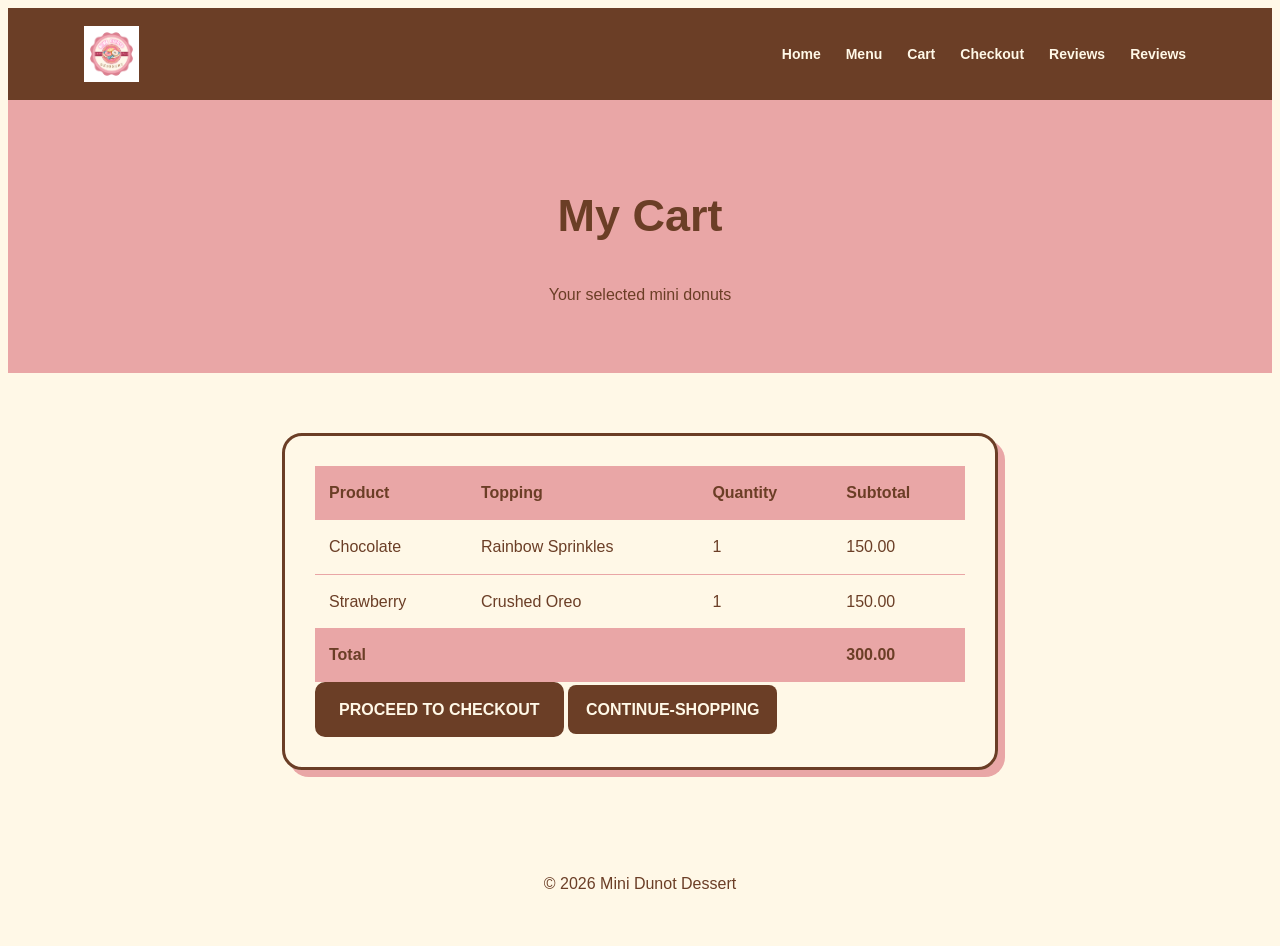
<file: DologuinBusinessWeb/cart.html>
<!DOCTYPE html>
<html lang="en">
<head>
    <meta charset="UTF-8">
    <meta name="viewport"
          content="width=device-width, initial-scale=1.0">
    <title> Mini Dunot Dessert</title>
    <link rel="stylesheet"
          href="style.css">

</head>

<body>

<header>

    <img src="image/logo.png" width="5%" height="5%">

    <nav>

        <a href="index.html">Home</a>
        <a href="product.html">Menu</a>
        <a href="cart.html">Cart</a>
        <a href="checkout.html">Checkout</a>
        <a href="review.html">Reviews</a>
        <a href="about.html">Reviews</a>

    </nav>

</header>


<div class="page-title">

    <h1>My Cart</h1>

    <p>Your selected mini donuts</p>

</div>

<section class="cart-box">
    <div class="table-wrap">
            <table>
                <thead>
                    <tr>
                        <th>Product</th>
                        <th>Topping</th>
                        <th>Quantity</th>
                        <th>Subtotal</th>
                    </tr>
                </thead>
                <tbody>
                    <tr>
                        <td>Chocolate</td>
                        <td> Rainbow Sprinkles</td>
                        <td>1</td>
                        <td>150.00</td>
                    </tr>
                    <tr>
                        <td>Strawberry</td>
                        <td>Crushed Oreo</td>
                        <td>1</td>
                        <td>150.00</td>
                    </tr>
                </tbody>
                <tfoot>
                    <tr>
                        <th colspan="3">Total</th>
                        <th>300.00</th>
                    </tr>
                </tfoot>
            </table>
        </div>


    </div>
    <a href="checkout.html"
       class="button">

       PROCEED TO CHECKOUT

    </a>
<a href="product.html" class="continue-shopping">CONTINUE-SHOPPING</a>
</section>
<footer>

    <p>
        © 2026 Mini Dunot Dessert
    </p>

</footer>

</body>
</html>
</file>
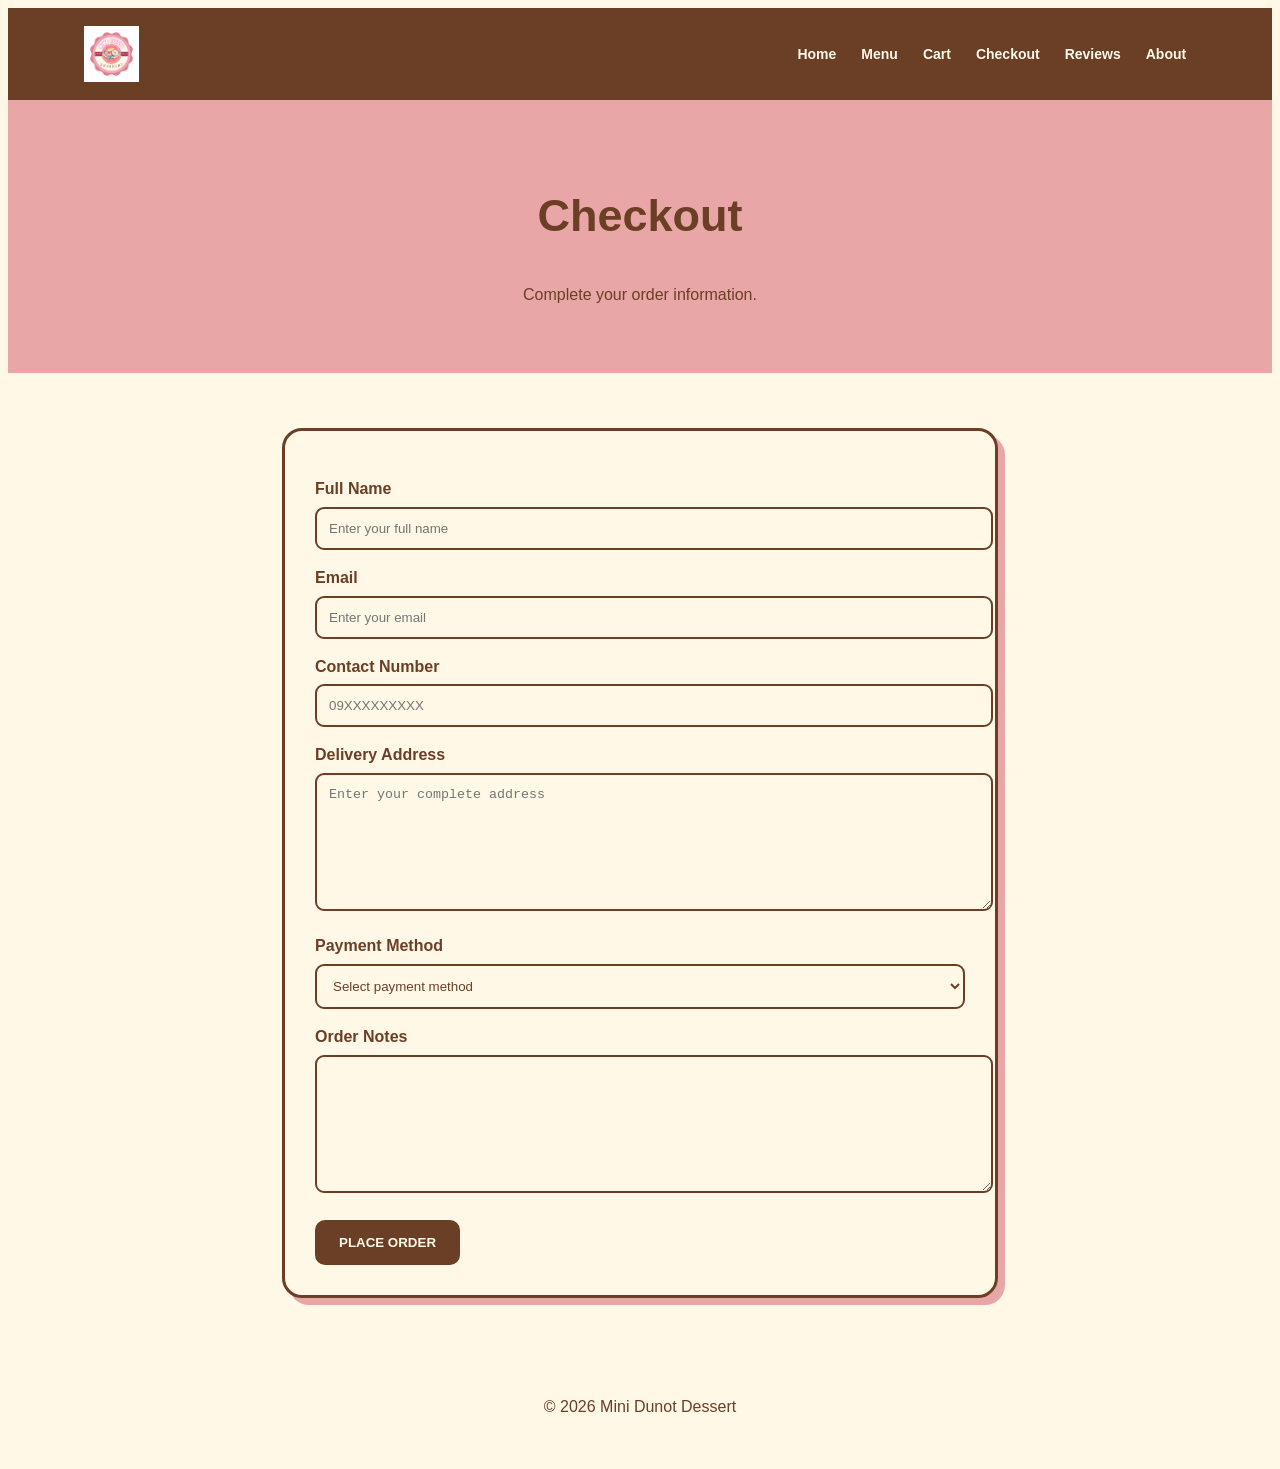
<file: DologuinBusinessWeb/checkout.html>
<!DOCTYPE html>
<html lang="en">
<head>
    <meta charset="UTF-8">
    <meta name="viewport"
          content="width=device-width, initial-scale=1.0">
    <title>Mini Dunot Dessert</title>

    <link rel="stylesheet"
          href="style.css">
</head>
<body>
<header>

    <img src="image/logo.png" width="5%" height="5%">

    <nav>
        <a href="index.html">Home</a>
        <a href="product.html">Menu</a>
        <a href="cart.html">Cart</a>
        <a href="checkout.html">Checkout</a>
        <a href="review.html">Reviews</a>
        <a href="about.html">About</a>
    </nav>

</header>


<div class="page-title">

    <h1>Checkout</h1>

    <p>Complete your order information.</p>

</div>
<section class="form-box">

    <form action="review.html">

        <label>
            Full Name
        </label>

        <input type="text"
               placeholder="Enter your full name"
               required>

        <label>
            Email
        </label>

        <input type="email"
               placeholder="Enter your email"
               required>

        <label>
            Contact Number
        </label>

        <input type="tel"
               placeholder="09XXXXXXXXX"
               required>


        <label>
            Delivery Address
        </label>

        <textarea
            placeholder="Enter your complete address"
            required></textarea>

        <label>
            Payment Method
        </label>

        <select required>

            <option value="">
                Select payment method
            </option>

            <option>
                Cash on Delivery
            </option>

            <option>
                GCash
            </option>

            <option>
                Bank Transfer
            </option>

        </select>


        <label>
            Order Notes
        </label>

        <textarea
            placeholder="Optional notes">
        </textarea>
        <button type="submit"
                class="button">

            PLACE ORDER

        </button>

    </form>
</section>
<footer>

    <p>
        © 2026 Mini Dunot Dessert
    </p>

</footer>

</body>
</html>
</file>
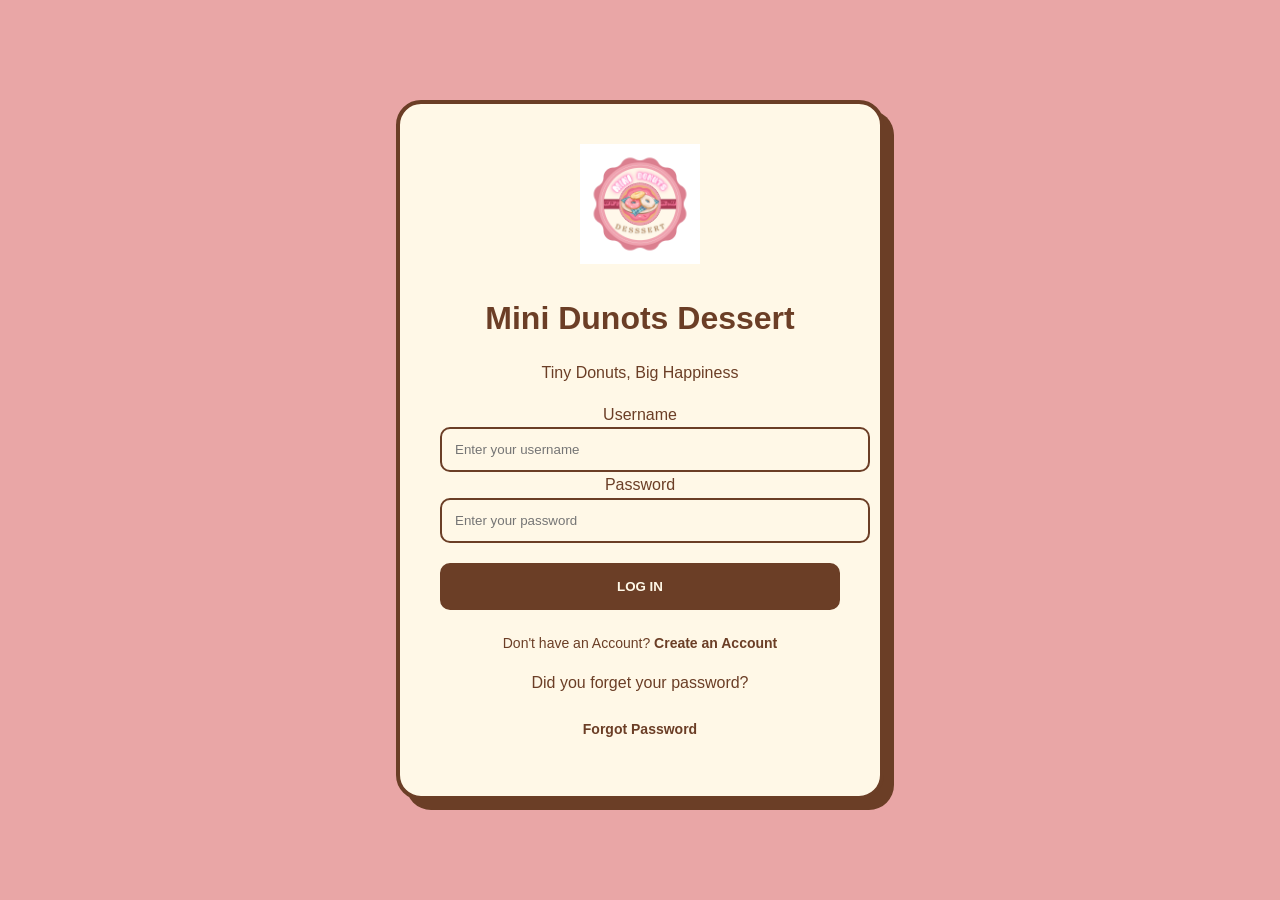
<file: DologuinBusinessWeb/log in.html>
<!DOCTYPE html>
<html lang="en">
<head>
    <meta charset="UTF-8">
    <meta name="viewport" content="width=device-width, initial-scale=1.0">
    <title> Mini Dunot Dessert</title>
    <link rel="stylesheet" href="style.css">
</head>

<body class="login-page">
    
    <div class="login-box">

        <img src="image/logo.png" width="30%" height="30%">
        <h1>Mini Dunots Dessert</h1>
        <p>Tiny Donuts, Big Happiness</p>

        <form action="index.html">
            <label>Username</label>
            <input type="text" placeholder="Enter your username" required>

            <label>Password</label>
            <input type="password" placeholder="Enter your password" required>
            

            <button type="submit">LOG IN</button>

        </form>
        <p class="create">
            Don't have an Account?
    <a href="create-account.html">Create an Account</a>
    <p>Did you forget your password?
        <p class="create">
    <a href="create-account.html">Forgot Password</a></p>
        </p>
        </p>
        

    </div>

</body>
</html>
</file>
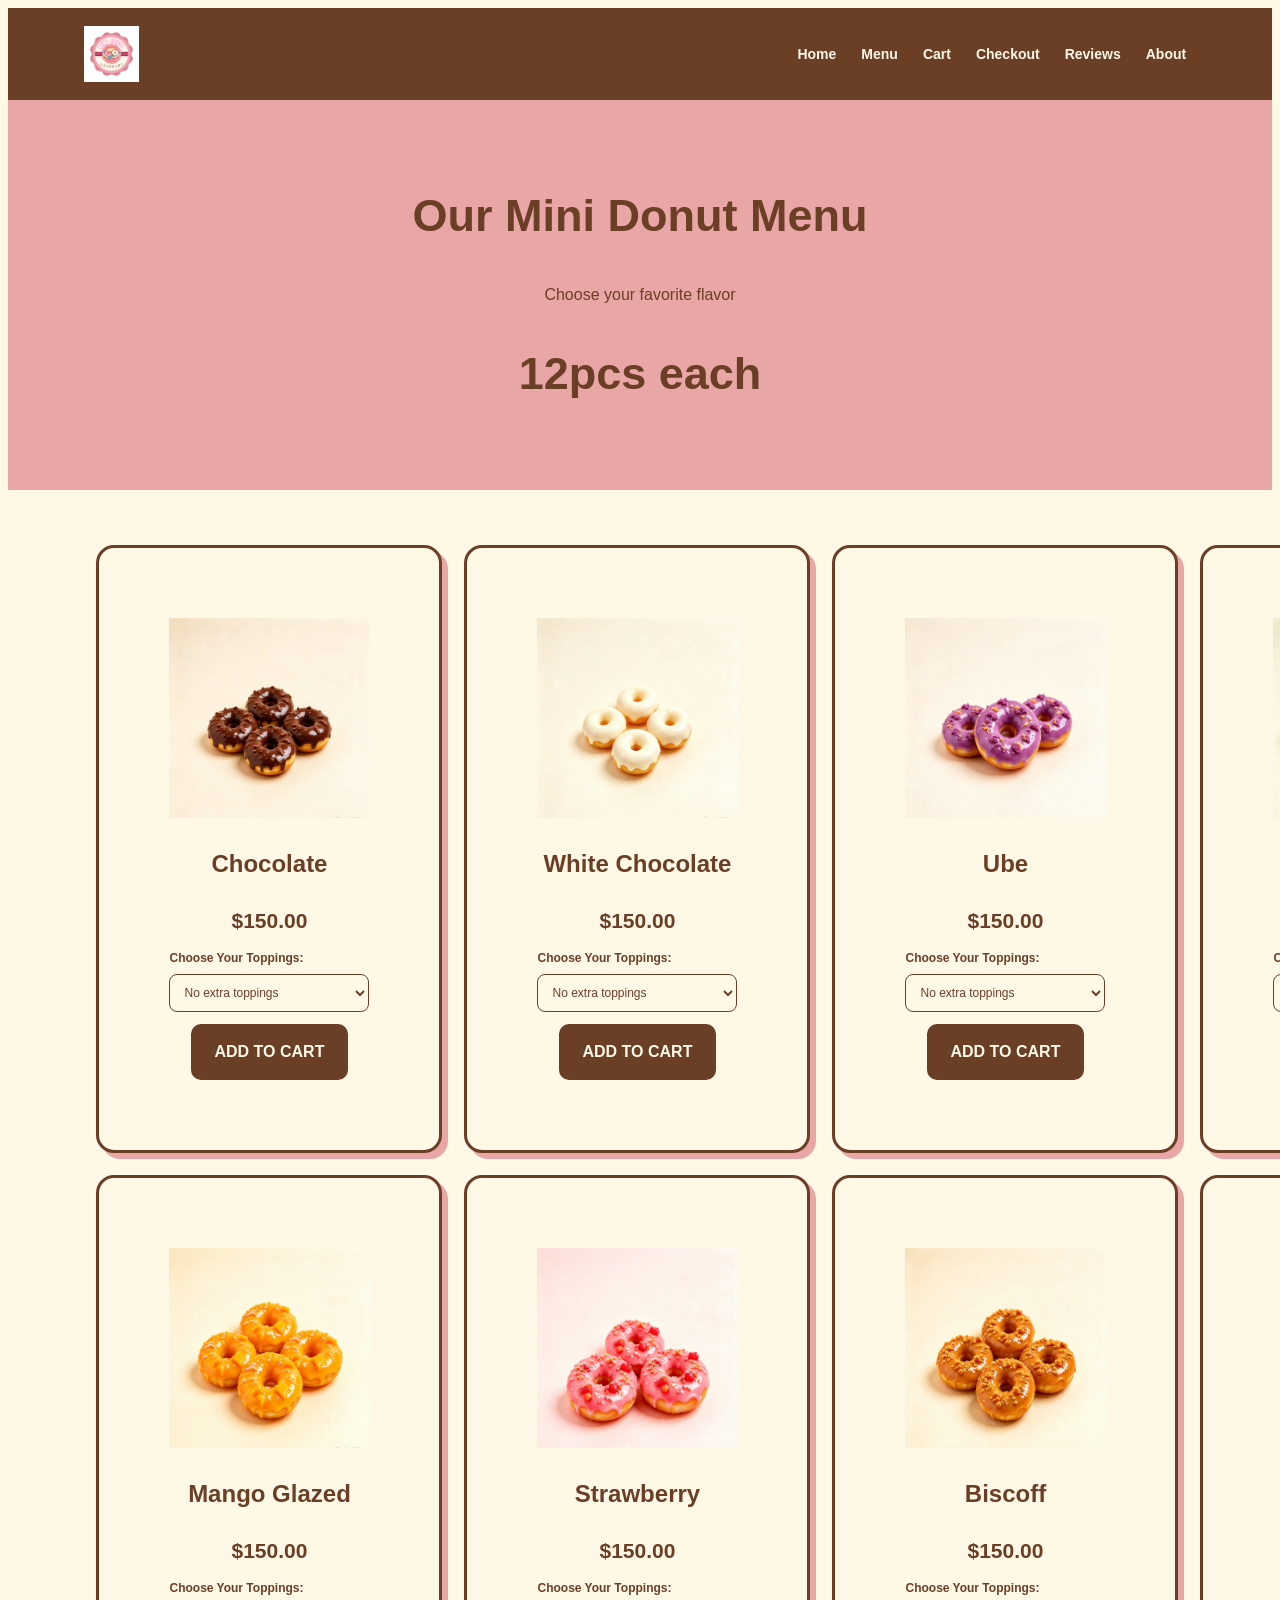
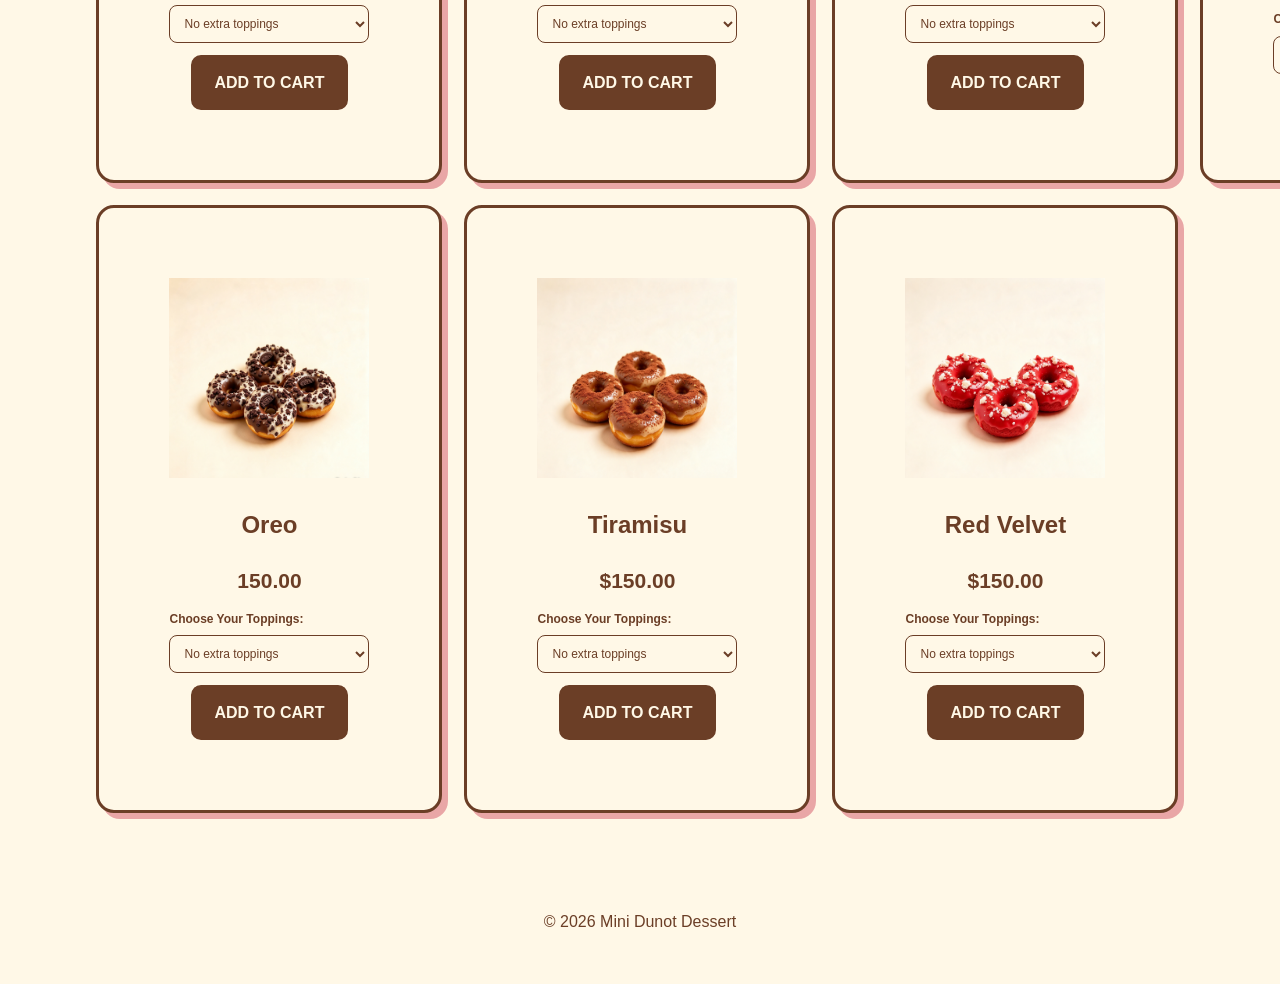
<file: DologuinBusinessWeb/product.html>
<!DOCTYPE html>
<html lang="en">
<head>

    <meta charset="UTF-8">

    <meta name="viewport"
          content="width=device-width, initial-scale=1.0">

    <title>Mini Dunot Dessert</title>

    <link rel="stylesheet"
          href="style.css">

</head>

<body>

<header>

    <img src="image/logo.png" width="5%" height="5%">
    <nav>

        <a href="index.html">Home</a>
        <a href="product.html">Menu</a>
        <a href="cart.html">Cart</a>
        <a href="checkout.html">Checkout</a>
        <a href="review.html">Reviews</a>
        <a href="about.html">About</a>
    </nav>

</header>


<div class="page-title">

    <h1>Our Mini Donut Menu</h1>
    <p>
        Choose your favorite flavor
    </p>
<h1>12pcs each</h1>
</div>

<section class="products">
    <div class="product-card">
        <img src="image/chocolate.png" width="200px" height="200px">
        <h2>Chocolate</h2>
        <h3>$150.00</h3>
        <div class="topping-options">
    <label for="toppings-chocolate">Choose Your Toppings:</label>
    <select id="toppings-chocolate" name="toppings-chocolate">
        <option value="none">No extra toppings</option>
        <option value="sprinkles">Rainbow Sprinkles</option>
        <option value="oreo">Crushed Oreo</option>
        <option value="marshmallows">Mini Marshmallows</option>
        <option value="chips">Mini Chocolate Chips</option>
        <option value="kisses">Chocolate Kisses</option>
        <option value="drizzle">Chocolate Drizzle</option>
    </select>
</div>

        <a href="cart.html"
           class="button">
            ADD TO CART
        </a>

    </div>

    <div class="product-card">
      <img src="image/white chocolate.png"  width="200px" height="200px">

        <h2>White Chocolate</h2>

        <h3>$150.00</h3>
          <div class="topping-options">
    <label for="toppings-chocolate">Choose Your Toppings:</label>
    <select id="toppings-chocolate" name="toppings-chocolate">
        <option value="none">No extra toppings</option>
        <option value="sprinkles">Rainbow Sprinkles</option>
        <option value="oreo">Crushed Oreo</option>
        <option value="marshmallows">Mini Marshmallows</option>
        <option value="chips">Mini Chocolate Chips</option>
        <option value="kisses">Chocolate Kisses</option>
        <option value="drizzle">Chocolate Drizzle</option>
    </select>
</div>

        <a href="cart.html"
           class="button">
            ADD TO CART
        </a>

    </div>

    <div class="product-card">
        <img src="image/ube.png" width="200px" height="200px"> 

        <h2>Ube</h2>
        <h3>$150.00</h3>
           <div class="topping-options">
    <label for="toppings-chocolate">Choose Your Toppings:</label>
    <select id="toppings-chocolate" name="toppings-chocolate">
        <option value="none">No extra toppings</option>
        <option value="sprinkles">Rainbow Sprinkles</option>
        <option value="oreo">Crushed Oreo</option>
        <option value="marshmallows">Mini Marshmallows</option>
        <option value="chips">Mini Chocolate Chips</option>
        <option value="kisses">Chocolate Kisses</option>
        <option value="drizzle">Chocolate Drizzle</option>
    </select>
</div>

        <a href="cart.html"
           class="button">
            ADD TO CART
        </a>

    </div>
    <div class="product-card">

      <img src="image/macha.png" width="200px" height="200px">
        <h2>Matcha</h2>

        <h3>$150.00</h3>
          <div class="topping-options">
    <label for="toppings-chocolate">Choose Your Toppings:</label>
    <select id="toppings-chocolate" name="toppings-chocolate">
        <option value="none">No extra toppings</option>
        <option value="sprinkles">Rainbow Sprinkles</option>
        <option value="oreo">Crushed Oreo</option>
        <option value="marshmallows">Mini Marshmallows</option>
        <option value="chips">Mini Chocolate Chips</option>
        <option value="kisses">Chocolate Kisses</option>
        <option value="drizzle">Chocolate Drizzle</option>
    </select>
</div>

        <a href="cart.html"
           class="button">
            ADD TO CART
        </a>

    </div>

    <div class="product-card">
       <img src="image/manga .png" width="200px" height="200px">
        <h2>Mango Glazed</h2>
      <h3>$150.00</h3>
       <div class="topping-options">
    <label for="toppings-chocolate">Choose Your Toppings:</label>
    <select id="toppings-chocolate" name="toppings-chocolate">
        <option value="none">No extra toppings</option>
        <option value="sprinkles">Rainbow Sprinkles</option>
        <option value="oreo">Crushed Oreo</option>
        <option value="marshmallows">Mini Marshmallows</option>
        <option value="chips">Mini Chocolate Chips</option>
        <option value="kisses">Chocolate Kisses</option>
        <option value="drizzle">Chocolate Drizzle</option>
    </select>
</div>

        <a href="cart.html"
           class="button">
            ADD TO CART
        </a>

    </div>
    <div class="product-card">
       <img src="image/strawberry.png" width="200px" height="200px">
        <h2>Strawberry</h2>

        <h3>$150.00</h3>
           <div class="topping-options">
    <label for="toppings-chocolate">Choose Your Toppings:</label>
    <select id="toppings-chocolate" name="toppings-chocolate">
        <option value="none">No extra toppings</option>
        <option value="sprinkles">Rainbow Sprinkles</option>
        <option value="oreo">Crushed Oreo</option>
        <option value="marshmallows">Mini Marshmallows</option>
        <option value="chips">Mini Chocolate Chips</option>
        <option value="kisses">Chocolate Kisses</option>
        <option value="drizzle">Chocolate Drizzle</option>
    </select>
</div>

        <a href="cart.html"
           class="button">
            ADD TO CART
        </a>

    </div>

    <div class="product-card">
       <img src="image/biscoff.png" width="200px" height="200px">
        <h2>Biscoff</h2>

        <h3>$150.00</h3>
         <div class="topping-options">
    <label for="toppings-chocolate">Choose Your Toppings:</label>
    <select id="toppings-chocolate" name="toppings-chocolate">
        <option value="none">No extra toppings</option>
        <option value="sprinkles">Rainbow Sprinkles</option>
        <option value="oreo">Crushed Oreo</option>
        <option value="marshmallows">Mini Marshmallows</option>
        <option value="chips">Mini Chocolate Chips</option>
        <option value="kisses">Chocolate Kisses</option>
        <option value="drizzle">Chocolate Drizzle</option>
    </select>
</div>

        <a href="cart.html"
           class="button">
            ADD TO CART
        </a>

    </div>

    <div class="product-card"> 
        <img src="image/kitkat.png" width="50%" height="50%">
        <h2>KitKat</h2>

        <h3>$150.00</h3>
            <div class="topping-options">
    <label for="toppings-chocolate">Choose Your Toppings:</label>
    <select id="toppings-chocolate" name="toppings-chocolate">
        <option value="none">No extra toppings</option>
        <option value="sprinkles">Rainbow Sprinkles</option>
        <option value="oreo">Crushed Oreo</option>
        <option value="marshmallows">Mini Marshmallows</option>
        <option value="chips">Mini Chocolate Chips</option>
        <option value="kisses">Chocolate Kisses</option>
        <option value="drizzle">Chocolate Drizzle</option>
    </select>
</div>

        <a href="cart.html"
           class="button">
            ADD TO CART
        </a>

    </div>

    <div class="product-card">
        <img src="image/oreo.png" width="200px" height="200px">
        <h2>Oreo</h2>

        <h3>150.00</h3>
             <div class="topping-options">
    <label for="toppings-chocolate">Choose Your Toppings:</label>
    <select id="toppings-chocolate" name="toppings-chocolate">
        <option value="none">No extra toppings</option>
        <option value="sprinkles">Rainbow Sprinkles</option>
        <option value="oreo">Crushed Oreo</option>
        <option value="marshmallows">Mini Marshmallows</option>
        <option value="chips">Mini Chocolate Chips</option>
        <option value="kisses">Chocolate Kisses</option>
        <option value="drizzle">Chocolate Drizzle</option>
    </select>
</div>
        <a href="cart.html"
           class="button">
            ADD TO CART
        </a>

    </div>

    <div class="product-card">
        <img src="image/tiramisu.png" width="200px" height="200px">
        <h2>Tiramisu</h2>

        <h3>$150.00</h3>
            <div class="topping-options">
    <label for="toppings-chocolate">Choose Your Toppings:</label>
    <select id="toppings-chocolate" name="toppings-chocolate">
        <option value="none">No extra toppings</option>
        <option value="sprinkles">Rainbow Sprinkles</option>
        <option value="oreo">Crushed Oreo</option>
        <option value="marshmallows">Mini Marshmallows</option>
        <option value="chips">Mini Chocolate Chips</option>
        <option value="kisses">Chocolate Kisses</option>
        <option value="drizzle">Chocolate Drizzle</option>
    </select>
</div>
        <a href="cart.html"
           class="button">
            ADD TO CART
        </a>

    </div>

    <div class="product-card">
       <img src="image/red velvet.png" width="200px" height="200px">
        <h2>Red Velvet</h2>

        <h3>$150.00</h3>
          <div class="topping-options">
    <label for="toppings-chocolate">Choose Your Toppings:</label>
    <select id="toppings-chocolate" name="toppings-chocolate">
        <option value="none">No extra toppings</option>
        <option value="sprinkles">Rainbow Sprinkles</option>
        <option value="oreo">Crushed Oreo</option>
        <option value="marshmallows">Mini Marshmallows</option>
        <option value="chips">Mini Chocolate Chips</option>
        <option value="kisses">Chocolate Kisses</option>
        <option value="drizzle">Chocolate Drizzle</option>
    </select>
</div>
        <a href="cart.html"
           class="button">
            ADD TO CART
        </a>
    </div>

</section>

<footer>

    <p>
        © 2026 Mini Dunot Dessert
    </p>

</footer>

</body>
</html>
</file>
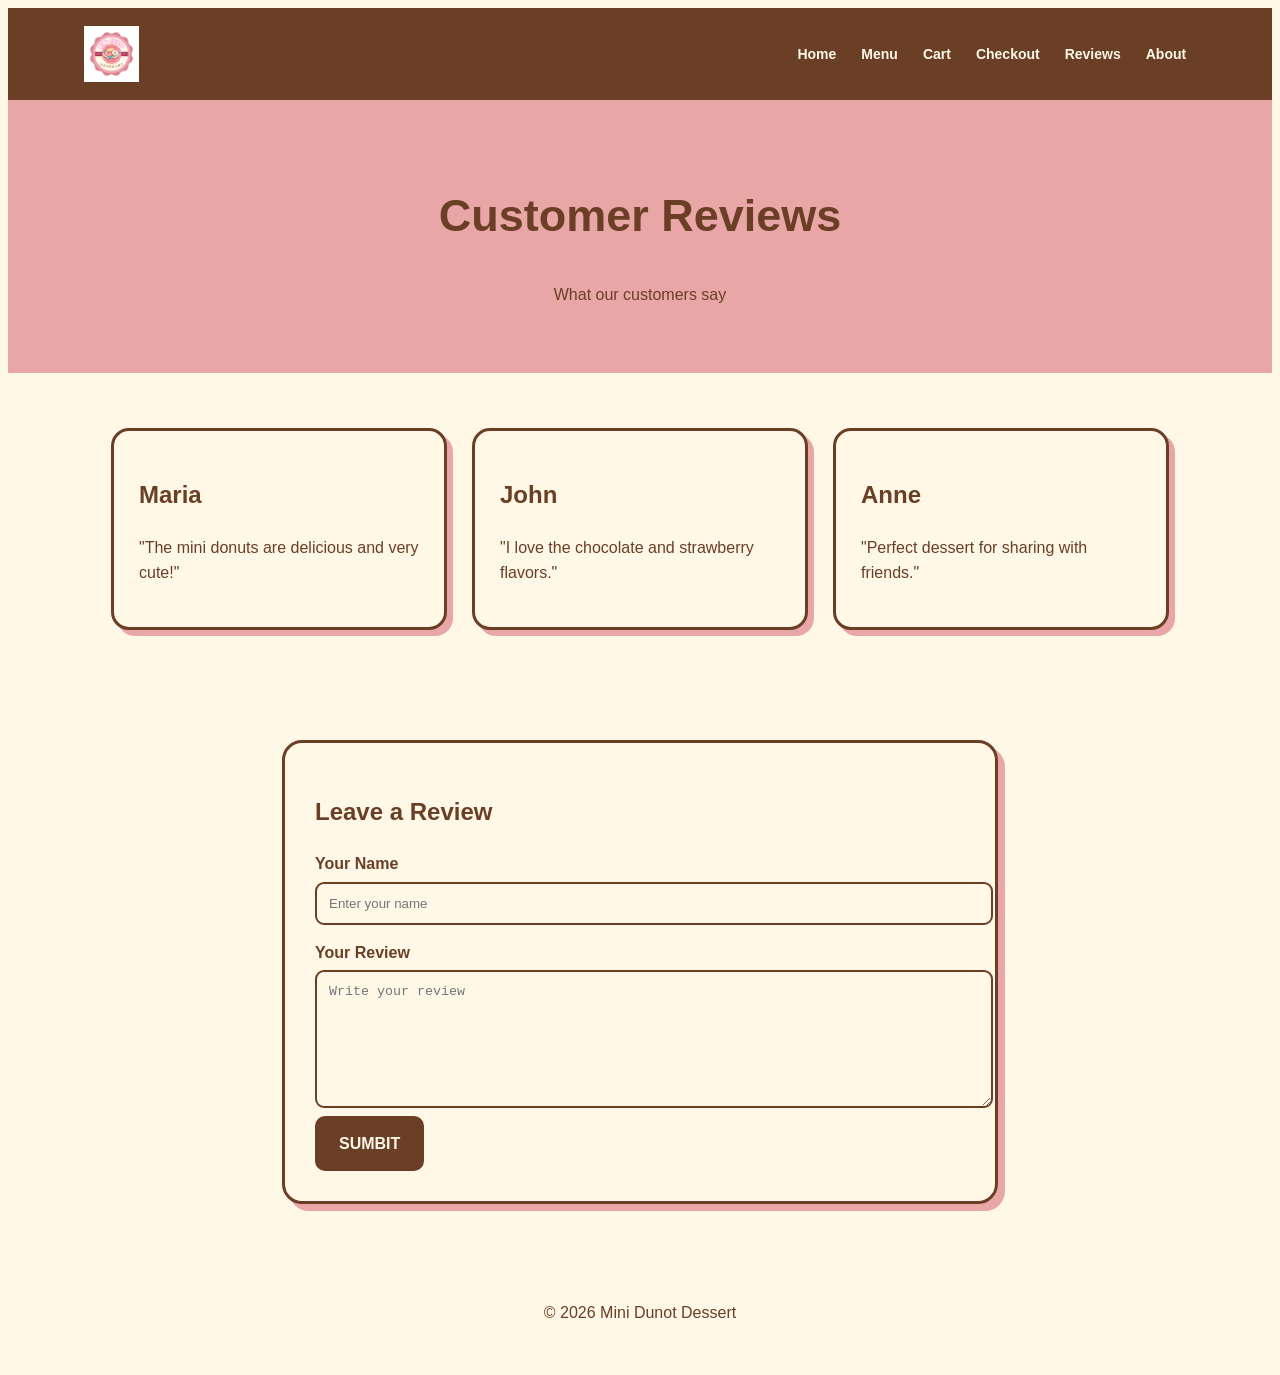
<file: DologuinBusinessWeb/review.html>
<!DOCTYPE html>
<html lang="en">
<head>
    <meta charset="UTF-8">
    <meta name="viewport"
          content="width=device-width, initial-scale=1.0">
    <title> Mini Dunot Dessert</title>
    <link rel="stylesheet"
          href="style.css">
</head>
<body>
<header>

   <img src="image/logo.png" width="5%" height="5%">
    <nav>

        <a href="index.html">Home</a>
        <a href="product.html">Menu</a>
        <a href="cart.html">Cart</a>
        <a href="checkout.html">Checkout</a>
        <a href="review.html">Reviews</a>
        <a href="about.html">About</a>
    </nav>

</header>

<div class="page-title">
    <h1>Customer Reviews</h1>
    <p>What our customers say</p>
</div>

<section class="reviews">

    <div class="review-card">

        <h2>Maria</h2>

        <p>
            "The mini donuts are delicious
            and very cute!"
        </p>

    </div>


    <div class="review-card">

        <h2>John </h2>

        <p>
            "I love the chocolate and
            strawberry flavors."
        </p>

    </div>


    <div class="review-card">

        <h2>Anne </h2>

        <p>
            "Perfect dessert for sharing
            with friends."
        </p>

    </div>

</section>


<section class="form-box">

    <h2>Leave a Review</h2>

    <form action="review.html">

        <label>Your Name</label>

        <input type="text"
               placeholder="Enter your name"
               required>

        <label>Your Review</label>

        <textarea
            placeholder="Write your review"
            required></textarea>

    
                <a href="about.html"
           class="button">
            SUMBIT
        </a>

    </form>

</section>


<footer>

    <p>
        © 2026 Mini Dunot Dessert
    </p>

</footer>

</body>
</html>
</file>
<file: style.css>
:root {
    --brown: #6B3E26;
    --cream: #FFF8E7;
    --pink: #E9A6A6;

}


.login-page {
    margin: 0;
    padding: 0;
    box-sizing: border-box;
}
body {
    font-family: Arial, sans-serif;
    background: var(--cream);
    color: var(--brown);
    line-height: 1.6;
}
header {
    background: var(--brown);
    color: var(--cream);
    padding: 18px 6%;
    display: flex;
    justify-content: space-between;
    align-items: center;
    
}

.logo {
    font-size: 22px;
    font-weight: bold;
}

nav {
    display: flex;
    gap: 5px;
}


nav a {
    color: var(--cream);
    text-decoration: none;
    padding: 7px 10px;
    border-radius: 8px;
    font-weight: bold;
    font-size: 14px;
}

nav a:hover {
    background: var(--pink);
    color: var(--brown);
}

.login-page {
    min-height: 100vh;
    background: var(--pink);
    display: flex;
    justify-content: center;
    align-items: center;

}

.login-box {
    width: 400px;
    background: var(--cream);
    padding: 40px;
    border: 4px solid var(--brown);
    border-radius: 25px;
    box-shadow: 10px 10px 0 var(--brown);
    text-align: center;
}
.login-icon {
    font-size: 75px;
}
.login-box h1 {
    font-size: 32px;
    margin-bottom: 5px;
}
.login-box input {
    width: 100%;
    padding: 13px;
    border: 2px solid var(--brown);
    border-radius: 10px;
    background: var(--cream);
}
.login-box button {
    width: 100%;
  padding: 14px;
  margin-top: 20px;
  border: 2px solid var(--brown);
   border-radius: 10px;
    background: var(--brown);
    color: var(--cream);
    font-weight: bold;
    cursor: pointer;
}

.login-btn {
    width: 100%;
    padding: 13px;
    border: none;
    background: #6B3E26;
    color: #FFF8E7;
    font-size: 15px;
    font-weight: bold;
    cursor: pointer;
    transition: 0.5s;
}
.login-btn:hover{
    background: #E9A6A6;
    transform: translateY(-2px);
}
.create{
    margin-top: 22px;
    color: #6B3E26;
    font-size: 14px;
}
.create a{
    color:var(--brown) ;
    font-weight: bold;
    text-decoration: none;
}
.create a:hover{
    text-decoration: underline;
}
.small-text{
    margin-top: 18px;
    color: #6B3E26;
    font-size: 12px;
}
.small-text {
    font-size: 13px;
    margin-top: 20px;
}

.hero {
    min-height: 520px;
    background: var(--pink);
    padding: 70px 10%;
    display: flex;
    align-items: center;
    justify-content: space-between;
}
.hero-text {
    max-width: 550px;
}
.hero h1 {
    font-size: 65px;
    line-height: 1;
    margin: 20px 0;
}
.hero-text p {
    font-size: 18px;
    margin-bottom: 20px;
}
.hero-donut {
    font-size: 180px;
}

.button {
    display: inline-block;
    background: var(--brown);
    color: var(--cream);
    padding: 13px 22px;
    border-radius: 10px;
    text-decoration: none;
    font-weight: bold;
    border: 2px solid var(--brown);
}

.button:hover {
    background: var(--pink);
    color: var(--brown);
}

.section {
    padding: 60px 8%;
    text-align: center;
}

.section h2 {
    font-size: 38px;
}
.subtitle {
    margin-bottom: 30px;

}

.favorite-container {
    display: flex;
    justify-content: center;
    gap: 25px;
    flex-wrap: wrap;
}

.favorite-card {
    width: 270px;
    padding: 20px;
    background: var(--cream);
    border: 3px solid var(--brown);
    border-radius: 20px;
    box-shadow: 6px 6px 0 var(--pink);
}


.food-picture {
    font-size: 80px;
    background: var(--pink);
    padding: 20px;
    border-radius: 15px;
}
.page-title {
    background: var(--pink);
    text-align: center;
    padding: 50px 20px;
}
.page-title h1 {
    font-size: 45px;
}

.products {
    padding: 55px 7%;
    display: grid;
    grid-template-columns:
        repeat(4, 1fr);
    gap: 22px;
}
.search-section {
    padding: 20px;
    background: var(--cream);
}

.search-box {
    max-width: 650px;
    margin: 0 auto;
    display: flex;
    gap: 10px;
    padding: 10px;
    background: var(--pink);
    border: 2px solid var(--brown);
    border-radius: 15px;
}

.search-box input {
    flex: 1;
    min-width: 0;
    background: var(--cream);
    color: var(--brown);
    border: 2px solid var(--brown);
    border-radius: 10px;
    padding: 12px;
}

.search-box input::placeholder {
    color: var(--brown);
    opacity: 0.8;
}

.search-box button {
    background: var(--brown);
    color: var(--cream);
    border: 2px solid var(--brown);
    border-radius: 10px;
    padding: 10px 20px;
}

.search-box button:hover {
    background: var(--pink);
    color: var(--brown);
}

.product-card {
    background: var(--cream);
    border: 3px solid var(--brown);
    border-radius: 18px;
    padding: 70px;
    text-align: center;
    box-shadow: 6px 6px 0 var(--pink);
}

.product-picture {
    height: 150px;
    background: var(--pink);
    border-radius: 15px;
    display: flex;
    justify-content: center;
    align-items: center;
    font-size: 75px;
    margin-bottom: 15px;
}

.product-card h3 {
    font-size: 21px;
    margin: 10px;
}
.topping-options {
    margin: 12px 0;
    text-align: left;
}

.topping-options label {
    display: block;
    margin-bottom: 6px;
    color: #6B3E26;
    font-size: 12px;
    font-weight: bold;
}

.topping-options select {
    width: 100%;
    padding: 10px;
    border: 1px solid #6B3E26;
    border-radius: 8px;
    background: #FFF8E7;
    color: #6B3E26;
    font-size: 12px;
    cursor: pointer;
}

.topping-options select:focus {
    outline: 2px solid #E9A6A6;
    outline-offset: 2px;
}


.cart-box {
    max-width: 650px;
    margin: 60px auto;
    padding: 30px;
    border: 3px solid var(--brown);
    border-radius: 20px;
    box-shadow: 7px 7px 0 var(--pink);
}



.continue-shopping{
    display: inline-block;
    padding:12px 18px;
    background:var(--brown);
    color: var(--cream);
    text-decoration: none;
    border-radius: 8px;
    font-weight: bold;
}
.table-container {
    width: 100%;
    overflow-x: auto;
    background: var(--cream);
    border: 2px solid var(--pink);
    border-radius: 15px;
}

table {
    width: 100%;
    border-collapse: collapse;
    color: var(--brown);
}

th {
    background: var(--pink);
    color: var(--brown);
    padding: 14px;
    text-align: left;
}

td {
    padding: 14px;
    border-bottom: 1px solid var(--pink);
}

tr:last-child td {
    border-bottom: none;
}

.cart-total {
    text-align: right;
    padding: 20px;
    background: var(--pink);
    border-radius: 12px;
    margin-top: 15px;
}

.cart-actions {
    display: flex;
    justify-content: space-between;
    gap: 12px;
    flex-wrap: wrap;
    margin-top: 20px;
}

.cart-actions a {
    display: inline-block;
    padding: 12px 18px;
    border: 2px solid var(--brown);
    border-radius: 10px;
    color: var(--brown);
}

.cart-actions a:hover {
    background: var(--pink);
}

.form-box {
    max-width: 650px;
    margin: 55px auto;
    padding: 30px;
    border: 3px solid var(--brown);
    border-radius: 20px;
    box-shadow: 7px 7px 0 var(--pink);
}
.form-box label {
    display: block;
    font-weight: bold;
    margin-top: 15px;
}

.form-box input,
.form-box textarea,
.form-box select {
    width: 100%;
    padding: 12px;
    margin-top: 5px;
    border: 2px solid var(--brown);
    border-radius: 9px;
    background: var(--cream);
    color: var(--brown);
}
.form-box textarea {
    min-height: 110px;
}
.form-box button {
    margin-top: 20px;
    cursor: pointer;
}

.reviews {
    padding: 55px 8%;
    display: flex;
    justify-content: center;
    gap: 25px;
    flex-wrap: wrap;
}
.review-card {
    width: 280px;
    padding: 25px;
    border: 3px solid var(--brown);
    border-radius: 18px;
    background: var(--cream);
    box-shadow: 6px 6px 0 var(--pink);
}


.about {
    padding: 55px 8%;
    display: grid;
    grid-template-columns:
        repeat(2, 1fr);
    gap: 25px;
}
.about-card {
    padding: 30px;
    border: 3px solid var(--brown);
    border-radius: 18px;
    box-shadow: 6px 6px 0 var(--pink);
}
.video-section {
    padding: 60px 8%;
    text-align: center;
}
.video-section h2 {
    font-size: 35px;
    margin-bottom: 10px;
}
.video-section video {
    width: 40%;
    max-width: 400px;
    margin-top: 25px;
    border: 4px solid var(brown);
    border-radius: 10px;
}

footer {
    background: var(brown);
    color: var(cream);
    text-align: center;
    padding: 25px;
}


@media (max-width: 900px) {
    .products {
        grid-template-columns:
            repeat(2, 1fr);
    }
}
@media (max-width: 650px) {
    header {
        justify-content: center;
        text-align: center;
    }
    .hero {
        flex-direction: column;
        text-align: center;
    }
    .hero h1 {
        font-size: 45px;
    }
    .hero-donut {
        font-size: 120px;
    }
    .products {
       grid-template-columns: 1fr;
    }
    .about {
        grid-template-columns: 1fr;
    }
    .video-section video,
    .video-page video {
        width: 40%;
    }
    .login-box {
        width: 60%;
    }

}
</file>
<file: DologuinBusinessWeb/style.css>
:root {
    --brown: #6B3E26;
    --cream: #FFF8E7;
    --pink: #E9A6A6;

}


.login-page {
    margin: 0;
    padding: 0;
    box-sizing: border-box;
}
body {
    font-family: Arial, sans-serif;
    background: var(--cream);
    color: var(--brown);
    line-height: 1.6;
}
header {
    background: var(--brown);
    color: var(--cream);
    padding: 18px 6%;
    display: flex;
    justify-content: space-between;
    align-items: center;
    
}

.logo {
    font-size: 22px;
    font-weight: bold;
}

nav {
    display: flex;
    gap: 5px;
}


nav a {
    color: var(--cream);
    text-decoration: none;
    padding: 7px 10px;
    border-radius: 8px;
    font-weight: bold;
    font-size: 14px;
}

nav a:hover {
    background: var(--pink);
    color: var(--brown);
}

.login-page {
    min-height: 100vh;
    background: var(--pink);
    display: flex;
    justify-content: center;
    align-items: center;

}

.login-box {
    width: 400px;
    background: var(--cream);
    padding: 40px;
    border: 4px solid var(--brown);
    border-radius: 25px;
    box-shadow: 10px 10px 0 var(--brown);
    text-align: center;
}
.login-icon {
    font-size: 75px;
}
.login-box h1 {
    font-size: 32px;
    margin-bottom: 5px;
}
.login-box input {
    width: 100%;
    padding: 13px;
    border: 2px solid var(--brown);
    border-radius: 10px;
    background: var(--cream);
}
.login-box button {
    width: 100%;
  padding: 14px;
  margin-top: 20px;
  border: 2px solid var(--brown);
   border-radius: 10px;
    background: var(--brown);
    color: var(--cream);
    font-weight: bold;
    cursor: pointer;
}

.login-btn {
    width: 100%;
    padding: 13px;
    border: none;
    background: #6B3E26;
    color: #FFF8E7;
    font-size: 15px;
    font-weight: bold;
    cursor: pointer;
    transition: 0.5s;
}
.login-btn:hover{
    background: #E9A6A6;
    transform: translateY(-2px);
}
.create{
    margin-top: 22px;
    color: #6B3E26;
    font-size: 14px;
}
.create a{
    color:var(--brown) ;
    font-weight: bold;
    text-decoration: none;
}
.create a:hover{
    text-decoration: underline;
}
.small-text{
    margin-top: 18px;
    color: #6B3E26;
    font-size: 12px;
}
.small-text {
    font-size: 13px;
    margin-top: 20px;
}

.hero {
    min-height: 520px;
    background: var(--pink);
    padding: 70px 10%;
    display: flex;
    align-items: center;
    justify-content: space-between;
}
.hero-text {
    max-width: 550px;
}
.hero h1 {
    font-size: 65px;
    line-height: 1;
    margin: 20px 0;
}
.hero-text p {
    font-size: 18px;
    margin-bottom: 20px;
}
.hero-donut {
    font-size: 180px;
}

.button {
    display: inline-block;
    background: var(--brown);
    color: var(--cream);
    padding: 13px 22px;
    border-radius: 10px;
    text-decoration: none;
    font-weight: bold;
    border: 2px solid var(--brown);
}

.button:hover {
    background: var(--pink);
    color: var(--brown);
}

.section {
    padding: 60px 8%;
    text-align: center;
}

.section h2 {
    font-size: 38px;
}
.subtitle {
    margin-bottom: 30px;

}

.favorite-container {
    display: flex;
    justify-content: center;
    gap: 25px;
    flex-wrap: wrap;
}

.favorite-card {
    width: 270px;
    padding: 20px;
    background: var(--cream);
    border: 3px solid var(--brown);
    border-radius: 20px;
    box-shadow: 6px 6px 0 var(--pink);
}


.food-picture {
    font-size: 80px;
    background: var(--pink);
    padding: 20px;
    border-radius: 15px;
}
.page-title {
    background: var(--pink);
    text-align: center;
    padding: 50px 20px;
}
.page-title h1 {
    font-size: 45px;
}

.products {
    padding: 55px 7%;
    display: grid;
    grid-template-columns:
        repeat(4, 1fr);
    gap: 22px;
}
.search-section {
    padding: 20px;
    background: var(--cream);
}

.search-box {
    max-width: 650px;
    margin: 0 auto;
    display: flex;
    gap: 10px;
    padding: 10px;
    background: var(--pink);
    border: 2px solid var(--brown);
    border-radius: 15px;
}

.search-box input {
    flex: 1;
    min-width: 0;
    background: var(--cream);
    color: var(--brown);
    border: 2px solid var(--brown);
    border-radius: 10px;
    padding: 12px;
}

.search-box input::placeholder {
    color: var(--brown);
    opacity: 0.8;
}

.search-box button {
    background: var(--brown);
    color: var(--cream);
    border: 2px solid var(--brown);
    border-radius: 10px;
    padding: 10px 20px;
}

.search-box button:hover {
    background: var(--pink);
    color: var(--brown);
}

.product-card {
    background: var(--cream);
    border: 3px solid var(--brown);
    border-radius: 18px;
    padding: 70px;
    text-align: center;
    box-shadow: 6px 6px 0 var(--pink);
}

.product-picture {
    height: 150px;
    background: var(--pink);
    border-radius: 15px;
    display: flex;
    justify-content: center;
    align-items: center;
    font-size: 75px;
    margin-bottom: 15px;
}

.product-card h3 {
    font-size: 21px;
    margin: 10px;
}
.topping-options {
    margin: 12px 0;
    text-align: left;
}

.topping-options label {
    display: block;
    margin-bottom: 6px;
    color: #6B3E26;
    font-size: 12px;
    font-weight: bold;
}

.topping-options select {
    width: 100%;
    padding: 10px;
    border: 1px solid #6B3E26;
    border-radius: 8px;
    background: #FFF8E7;
    color: #6B3E26;
    font-size: 12px;
    cursor: pointer;
}

.topping-options select:focus {
    outline: 2px solid #E9A6A6;
    outline-offset: 2px;
}


.cart-box {
    max-width: 650px;
    margin: 60px auto;
    padding: 30px;
    border: 3px solid var(--brown);
    border-radius: 20px;
    box-shadow: 7px 7px 0 var(--pink);
}



.continue-shopping{
    display: inline-block;
    padding:12px 18px;
    background:var(--brown);
    color: var(--cream);
    text-decoration: none;
    border-radius: 8px;
    font-weight: bold;
}
.table-container {
    width: 100%;
    overflow-x: auto;
    background: var(--cream);
    border: 2px solid var(--pink);
    border-radius: 15px;
}

table {
    width: 100%;
    border-collapse: collapse;
    color: var(--brown);
}

th {
    background: var(--pink);
    color: var(--brown);
    padding: 14px;
    text-align: left;
}

td {
    padding: 14px;
    border-bottom: 1px solid var(--pink);
}

tr:last-child td {
    border-bottom: none;
}

.cart-total {
    text-align: right;
    padding: 20px;
    background: var(--pink);
    border-radius: 12px;
    margin-top: 15px;
}

.cart-actions {
    display: flex;
    justify-content: space-between;
    gap: 12px;
    flex-wrap: wrap;
    margin-top: 20px;
}

.cart-actions a {
    display: inline-block;
    padding: 12px 18px;
    border: 2px solid var(--brown);
    border-radius: 10px;
    color: var(--brown);
}

.cart-actions a:hover {
    background: var(--pink);
}

.form-box {
    max-width: 650px;
    margin: 55px auto;
    padding: 30px;
    border: 3px solid var(--brown);
    border-radius: 20px;
    box-shadow: 7px 7px 0 var(--pink);
}
.form-box label {
    display: block;
    font-weight: bold;
    margin-top: 15px;
}

.form-box input,
.form-box textarea,
.form-box select {
    width: 100%;
    padding: 12px;
    margin-top: 5px;
    border: 2px solid var(--brown);
    border-radius: 9px;
    background: var(--cream);
    color: var(--brown);
}
.form-box textarea {
    min-height: 110px;
}
.form-box button {
    margin-top: 20px;
    cursor: pointer;
}

.reviews {
    padding: 55px 8%;
    display: flex;
    justify-content: center;
    gap: 25px;
    flex-wrap: wrap;
}
.review-card {
    width: 280px;
    padding: 25px;
    border: 3px solid var(--brown);
    border-radius: 18px;
    background: var(--cream);
    box-shadow: 6px 6px 0 var(--pink);
}


.about {
    padding: 55px 8%;
    display: grid;
    grid-template-columns:
        repeat(2, 1fr);
    gap: 25px;
}
.about-card {
    padding: 30px;
    border: 3px solid var(--brown);
    border-radius: 18px;
    box-shadow: 6px 6px 0 var(--pink);
}
.video-section {
    padding: 60px 8%;
    text-align: center;
}
.video-section h2 {
    font-size: 35px;
    margin-bottom: 10px;
}
.video-section video {
    width: 40%;
    max-width: 400px;
    margin-top: 25px;
    border: 4px solid var(brown);
    border-radius: 10px;
}

footer {
    background: var(brown);
    color: var(cream);
    text-align: center;
    padding: 25px;
}


@media (max-width: 900px) {
    .products {
        grid-template-columns:
            repeat(2, 1fr);
    }
}
@media (max-width: 650px) {
    header {
        justify-content: center;
        text-align: center;
    }
    .hero {
        flex-direction: column;
        text-align: center;
    }
    .hero h1 {
        font-size: 45px;
    }
    .hero-donut {
        font-size: 120px;
    }
    .products {
       grid-template-columns: 1fr;
    }
    .about {
        grid-template-columns: 1fr;
    }
    .video-section video,
    .video-page video {
        width: 40%;
    }
    .login-box {
        width: 40%;
    }

}
</file>
